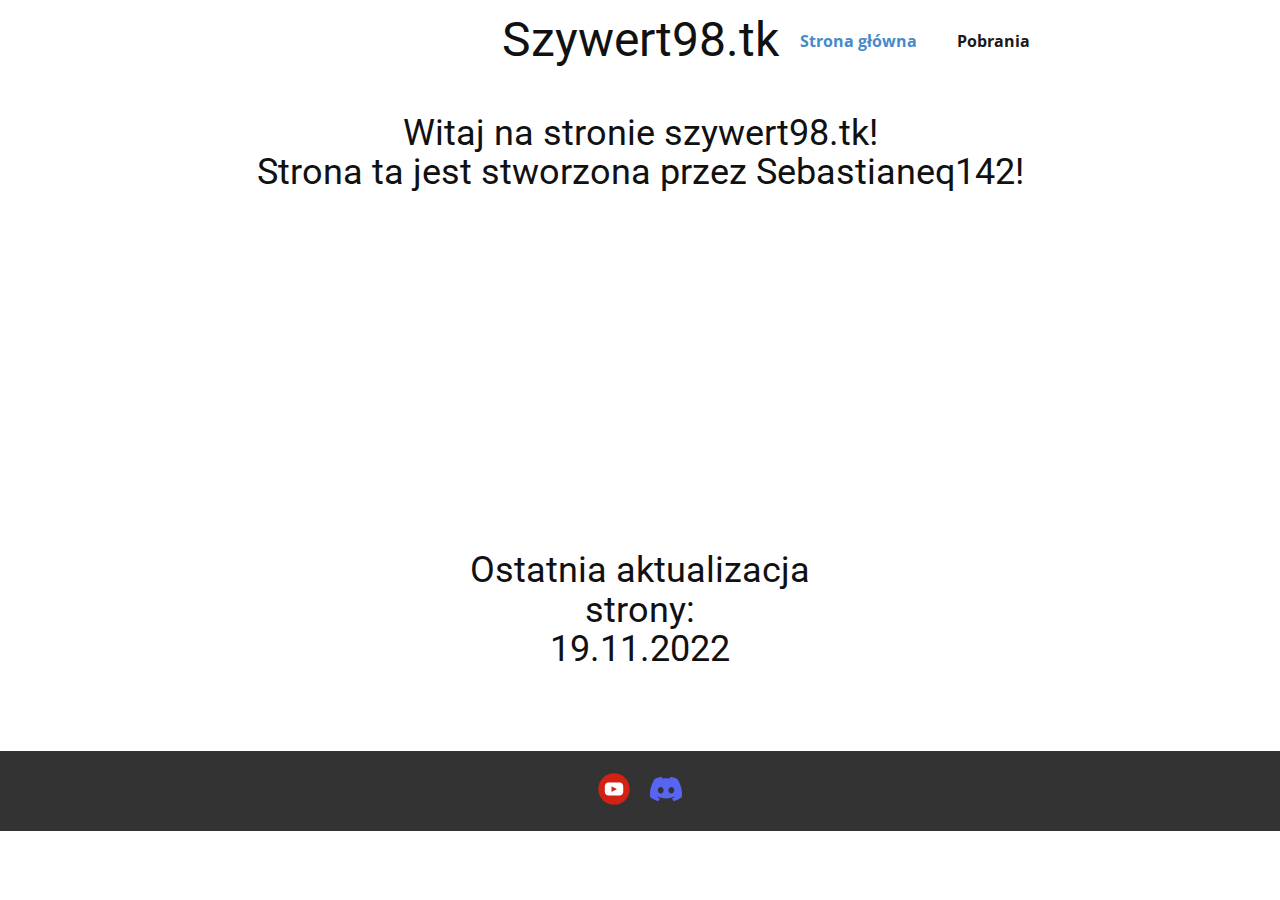
<file: index.html>
<!DOCTYPE html>
<html style="font-size: 16px;" lang="en"><head>
    <meta name="viewport" content="width=device-width, initial-scale=1.0">
    <meta charset="utf-8">
    <meta name="keywords" content="Szywert98.tk">
    <meta name="description" content="">
    <title>Home</title>
    <link rel="stylesheet" href="nicepage.css" media="screen">
<link rel="stylesheet" href="Home.css" media="screen">
    <script class="u-script" type="text/javascript" src="jquery.js" defer=""></script>
    <script class="u-script" type="text/javascript" src="nicepage.js" defer=""></script>
    <meta name="generator" content="Nicepage 4.21.12, nicepage.com">
    <link id="u-theme-google-font" rel="stylesheet" href="https://fonts.googleapis.com/css?family=Roboto:100,100i,300,300i,400,400i,500,500i,700,700i,900,900i|Open+Sans:300,300i,400,400i,500,500i,600,600i,700,700i,800,800i">
    
    
    <script type="application/ld+json">{
		"@context": "http://schema.org",
		"@type": "Organization",
		"name": "",
		"sameAs": [
				"https://www.youtube.com/channel/UCHzYVZ_M2jTCKPaHWZ_G-MQ?view_as=subscriber",
				"https://discord.gg/5DFZTkN4rP"
		]
}</script>
    <meta name="theme-color" content="#478ac9">
    <meta property="og:title" content="Home">
    <meta property="og:type" content="website">
  </head>
  <body data-home-page="Home.html" data-home-page-title="Home" class="u-body u-xl-mode" data-lang="en"><header class="u-clearfix u-header u-white u-header" id="sec-658c"><div class="u-clearfix u-sheet u-sheet-1">
        <h1 class="u-text u-text-default u-text-1">Szywert98.tk<br>
        </h1>
        <nav class="u-menu u-menu-one-level u-offcanvas u-menu-1">
          <div class="menu-collapse" style="font-size: 1rem; letter-spacing: 0px; font-weight: 700;">
            <a class="u-button-style u-custom-border u-custom-border-color u-custom-borders u-custom-left-right-menu-spacing u-custom-padding-bottom u-custom-text-color u-custom-top-bottom-menu-spacing u-nav-link u-text-active-palette-1-base u-text-hover-palette-2-base" href="#">
              <svg class="u-svg-link" viewBox="0 0 24 24"><use xmlns:xlink="http://www.w3.org/1999/xlink" xlink:href="#menu-hamburger"></use></svg>
              <svg class="u-svg-content" version="1.1" id="menu-hamburger" viewBox="0 0 16 16" x="0px" y="0px" xmlns:xlink="http://www.w3.org/1999/xlink" xmlns="http://www.w3.org/2000/svg"><g><rect y="1" width="16" height="2"></rect><rect y="7" width="16" height="2"></rect><rect y="13" width="16" height="2"></rect>
</g></svg>
            </a>
          </div>
          <div class="u-custom-menu u-nav-container">
            <ul class="u-nav u-spacing-20 u-unstyled u-nav-1"><li class="u-nav-item"><a class="u-button-style u-nav-link u-text-active-palette-1-base u-text-grey-90 u-text-hover-palette-2-base" href="Home.html" style="padding: 10px;">Strona główna</a>
</li><li class="u-nav-item"><a class="u-button-style u-nav-link u-text-active-palette-1-base u-text-grey-90 u-text-hover-palette-2-base" href="Pobrania.html" style="padding: 10px;">Pobrania</a>
</li></ul>
          </div>
          <div class="u-custom-menu u-nav-container-collapse">
            <div class="u-black u-container-style u-inner-container-layout u-opacity u-opacity-95 u-sidenav">
              <div class="u-inner-container-layout u-sidenav-overflow">
                <div class="u-menu-close"></div>
                <ul class="u-align-center u-nav u-popupmenu-items u-unstyled u-nav-2"><li class="u-nav-item"><a class="u-button-style u-nav-link" href="Home.html">Strona główna</a>
</li><li class="u-nav-item"><a class="u-button-style u-nav-link" href="Pobrania.html">Pobrania</a>
</li></ul>
              </div>
            </div>
            <div class="u-black u-menu-overlay u-opacity u-opacity-70"></div>
          </div>
        </nav>
      </div></header>
    <section class="u-clearfix u-section-1" id="sec-f9fc">
      <div class="u-clearfix u-sheet u-sheet-1">
        <h2 class="u-align-center u-text u-text-default u-text-1">Witaj na stronie szywert98.tk!<br>Strona ta jest stworzona przez Sebastianeq142!<br>
        </h2>
        <h2 class="u-align-center u-text u-text-2">Ostatnia aktualizacja strony:<br>19.11.2022
        </h2>
      </div>
    </section>
    
    
    <footer class="u-clearfix u-footer u-grey-80" id="sec-6f71"><div class="u-clearfix u-sheet u-sheet-1">
        <div class="u-align-left u-social-icons u-spacing-20 u-social-icons-1">
          <a class="u-social-url" target="_blank" data-type="YouTube" title="YouTube" href="https://www.youtube.com/channel/UCHzYVZ_M2jTCKPaHWZ_G-MQ?view_as=subscriber"><span class="u-icon u-social-icon u-social-youtube u-icon-1"><svg class="u-svg-link" preserveAspectRatio="xMidYMin slice" viewBox="0 0 112 112" style=""><use xmlns:xlink="http://www.w3.org/1999/xlink" xlink:href="#svg-84ec"></use></svg><svg class="u-svg-content" viewBox="0 0 112 112" x="0" y="0" id="svg-84ec"><circle fill="currentColor" cx="56.1" cy="56.1" r="55"></circle><path fill="#FFFFFF" d="M74.9,33.3H37.3c-7.4,0-13.4,6-13.4,13.4v18.8c0,7.4,6,13.4,13.4,13.4h37.6c7.4,0,13.4-6,13.4-13.4V46.7 C88.3,39.3,82.3,33.3,74.9,33.3L74.9,33.3z M65.9,57l-17.6,8.4c-0.5,0.2-1-0.1-1-0.6V47.5c0-0.5,0.6-0.9,1-0.6l17.6,8.9 C66.4,56,66.4,56.8,65.9,57L65.9,57z"></path></svg></span>
          </a>
          <a class="u-social-url" target="_blank" data-type="Custom" title="Discord" href="https://discord.gg/5DFZTkN4rP"><span class="u-file-icon u-icon u-social-custom u-social-icon u-icon-2"><img src="images/5968756.png" alt=""></span>
          </a>
        </div>
  
</body></html>
</file>
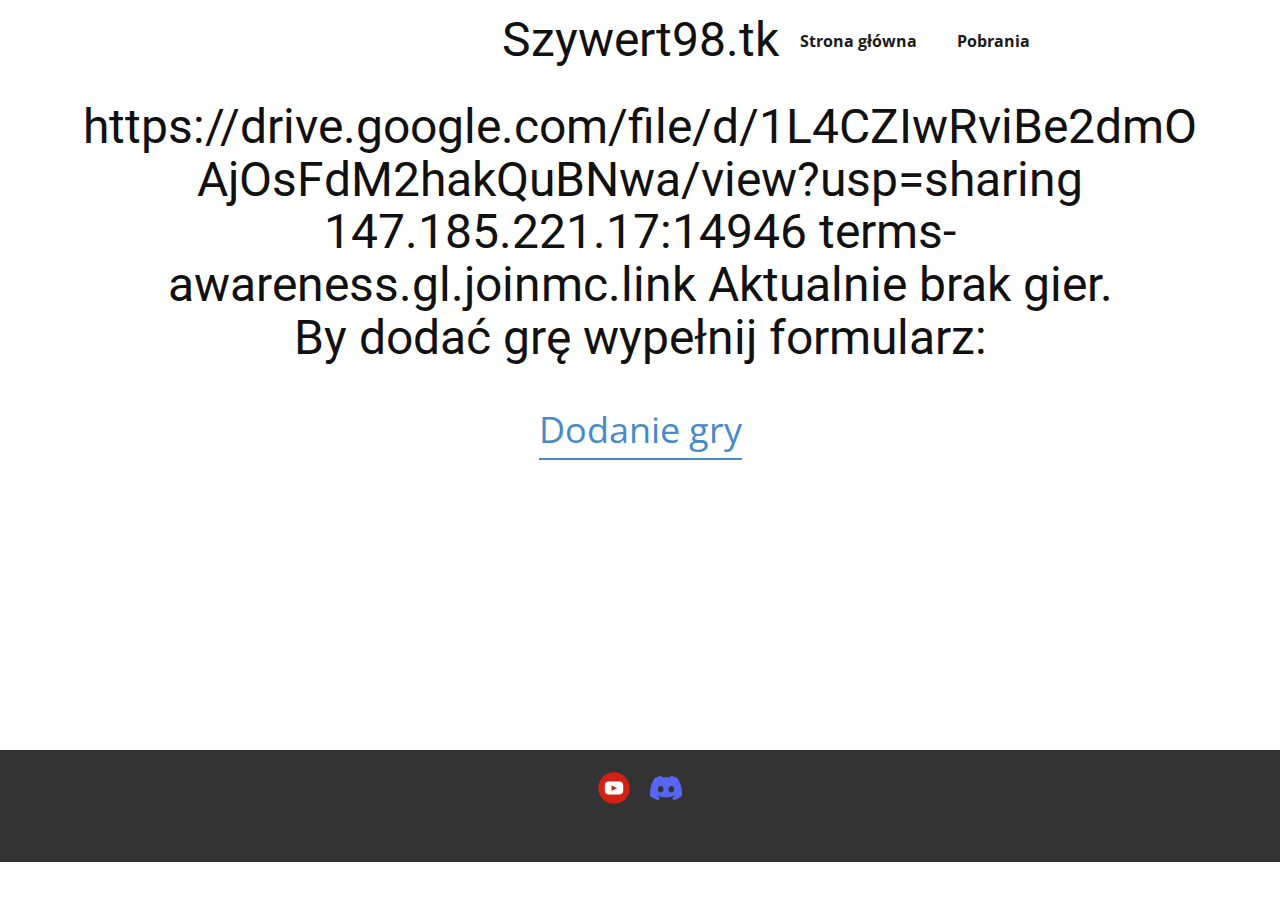
<file: Gry.html>
<!DOCTYPE html>
<html style="font-size: 16px;" lang="en"><head>
    <meta name="viewport" content="width=device-width, initial-scale=1.0">
    <meta charset="utf-8">
    <meta name="keywords" content="Szywert98.tk, Aktualnie brak gier.By dodać grę wypełnij formularz:">
    <meta name="description" content="">
    <title>Gry</title>
    <link rel="stylesheet" href="nicepage.css" media="screen">
<link rel="stylesheet" href="Gry.css" media="screen">
    <script class="u-script" type="text/javascript" src="jquery.js" defer=""></script>
    <script class="u-script" type="text/javascript" src="nicepage.js" defer=""></script>
    <meta name="generator" content="Nicepage 4.21.12, nicepage.com">
    <link id="u-theme-google-font" rel="stylesheet" href="https://fonts.googleapis.com/css?family=Roboto:100,100i,300,300i,400,400i,500,500i,700,700i,900,900i|Open+Sans:300,300i,400,400i,500,500i,600,600i,700,700i,800,800i">
    
    
    <script type="application/ld+json">{
		"@context": "http://schema.org",
		"@type": "Organization",
		"name": "",
		"sameAs": [
				"https://www.youtube.com/channel/UCHzYVZ_M2jTCKPaHWZ_G-MQ?view_as=subscriber",
				"https://discord.gg/5DFZTkN4rP"
		]
}</script>
    <meta name="theme-color" content="#478ac9">
    <meta property="og:title" content="Gry">
    <meta property="og:type" content="website">
  </head>
  <body class="u-body u-xl-mode" data-lang="en"><header class="u-clearfix u-header u-white u-header" id="sec-658c"><div class="u-clearfix u-sheet u-sheet-1">
        <h1 class="u-text u-text-default u-text-1">Szywert98.tk<br>
        </h1>
        <nav class="u-menu u-menu-one-level u-offcanvas u-menu-1">
          <div class="menu-collapse" style="font-size: 1rem; letter-spacing: 0px; font-weight: 700;">
            <a class="u-button-style u-custom-border u-custom-border-color u-custom-borders u-custom-left-right-menu-spacing u-custom-padding-bottom u-custom-text-color u-custom-top-bottom-menu-spacing u-nav-link u-text-active-palette-1-base u-text-hover-palette-2-base" href="#">
              <svg class="u-svg-link" viewBox="0 0 24 24"><use xmlns:xlink="http://www.w3.org/1999/xlink" xlink:href="#menu-hamburger"></use></svg>
              <svg class="u-svg-content" version="1.1" id="menu-hamburger" viewBox="0 0 16 16" x="0px" y="0px" xmlns:xlink="http://www.w3.org/1999/xlink" xmlns="http://www.w3.org/2000/svg"><g><rect y="1" width="16" height="2"></rect><rect y="7" width="16" height="2"></rect><rect y="13" width="16" height="2"></rect>
</g></svg>
            </a>
          </div>
          <div class="u-custom-menu u-nav-container">
            <ul class="u-nav u-spacing-20 u-unstyled u-nav-1"><li class="u-nav-item"><a class="u-button-style u-nav-link u-text-active-palette-1-base u-text-grey-90 u-text-hover-palette-2-base" href="Home.html" style="padding: 10px;">Strona główna</a>
</li><li class="u-nav-item"><a class="u-button-style u-nav-link u-text-active-palette-1-base u-text-grey-90 u-text-hover-palette-2-base" href="Pobrania.html" style="padding: 10px;">Pobrania</a>
</li></ul>
          </div>
          <div class="u-custom-menu u-nav-container-collapse">
            <div class="u-black u-container-style u-inner-container-layout u-opacity u-opacity-95 u-sidenav">
              <div class="u-inner-container-layout u-sidenav-overflow">
                <div class="u-menu-close"></div>
                <ul class="u-align-center u-nav u-popupmenu-items u-unstyled u-nav-2"><li class="u-nav-item"><a class="u-button-style u-nav-link" href="Home.html">Strona główna</a>
</li><li class="u-nav-item"><a class="u-button-style u-nav-link" href="Pobrania.html">Pobrania</a>
</li></ul>
              </div>
            </div>
            <div class="u-black u-menu-overlay u-opacity u-opacity-70"></div>
          </div>
        </nav>
      </div></header>
    <section class="u-clearfix u-section-1" id="sec-1189">
      <div class="u-clearfix u-sheet u-sheet-1">
        <div class="fr-view u-clearfix u-rich-text u-text u-text-1"></div>
        <h1 class="u-align-center u-text u-text-2">https://drive.google.com/file/d/1L4CZIwRviBe2dmOAjOsFdM2hakQuBNwa/view?usp=sharing  147.185.221.17:14946  terms-awareness.gl.joinmc.link Aktualnie brak gier.<br>By dodać grę wypełnij formularz:<br>
        </h1>
        <a href="https://docs.google.com/forms/d/e/1FAIpQLSelUWe4mf8Eigm-sb0mLQG74u52WSU0anc2jKEfAMQ6QRnUIA/viewform?usp=sf_link" class="u-active-none u-border-2 u-border-no-left u-border-no-right u-border-no-top u-border-palette-1-base u-bottom-left-radius-0 u-bottom-right-radius-0 u-btn u-btn-rectangle u-button-style u-hover-none u-none u-radius-0 u-top-left-radius-0 u-top-right-radius-0 u-btn-1" target="_blank">Dodanie gry</a>
      </div>
    </section>
    
    
    <footer class="u-clearfix u-footer u-grey-80" id="sec-6f71"><div class="u-clearfix u-sheet u-sheet-1">
        <div class="u-align-left u-social-icons u-spacing-20 u-social-icons-1">
          <a class="u-social-url" target="_blank" data-type="YouTube" title="YouTube" href="https://www.youtube.com/channel/UCHzYVZ_M2jTCKPaHWZ_G-MQ?view_as=subscriber"><span class="u-icon u-social-icon u-social-youtube u-icon-1"><svg class="u-svg-link" preserveAspectRatio="xMidYMin slice" viewBox="0 0 112 112" style=""><use xmlns:xlink="http://www.w3.org/1999/xlink" xlink:href="#svg-84ec"></use></svg><svg class="u-svg-content" viewBox="0 0 112 112" x="0" y="0" id="svg-84ec"><circle fill="currentColor" cx="56.1" cy="56.1" r="55"></circle><path fill="#FFFFFF" d="M74.9,33.3H37.3c-7.4,0-13.4,6-13.4,13.4v18.8c0,7.4,6,13.4,13.4,13.4h37.6c7.4,0,13.4-6,13.4-13.4V46.7 C88.3,39.3,82.3,33.3,74.9,33.3L74.9,33.3z M65.9,57l-17.6,8.4c-0.5,0.2-1-0.1-1-0.6V47.5c0-0.5,0.6-0.9,1-0.6l17.6,8.9 C66.4,56,66.4,56.8,65.9,57L65.9,57z"></path></svg></span>
          </a>
          <a class="u-social-url" target="_blank" data-type="Custom" title="Discord" href="https://mega.nz/folder/58YRXaaT#q10WCrG4B5rcwAIkho12yA"><span class="u-file-icon u-icon u-social-custom u-social-icon u-icon-2"><img src="images/5968756.png" alt=""></span>
          </a>
        </div>
      </div></footer>
    <section class="u-backlink u-clearfix u-grey-80">
  
</body></html>
</file>
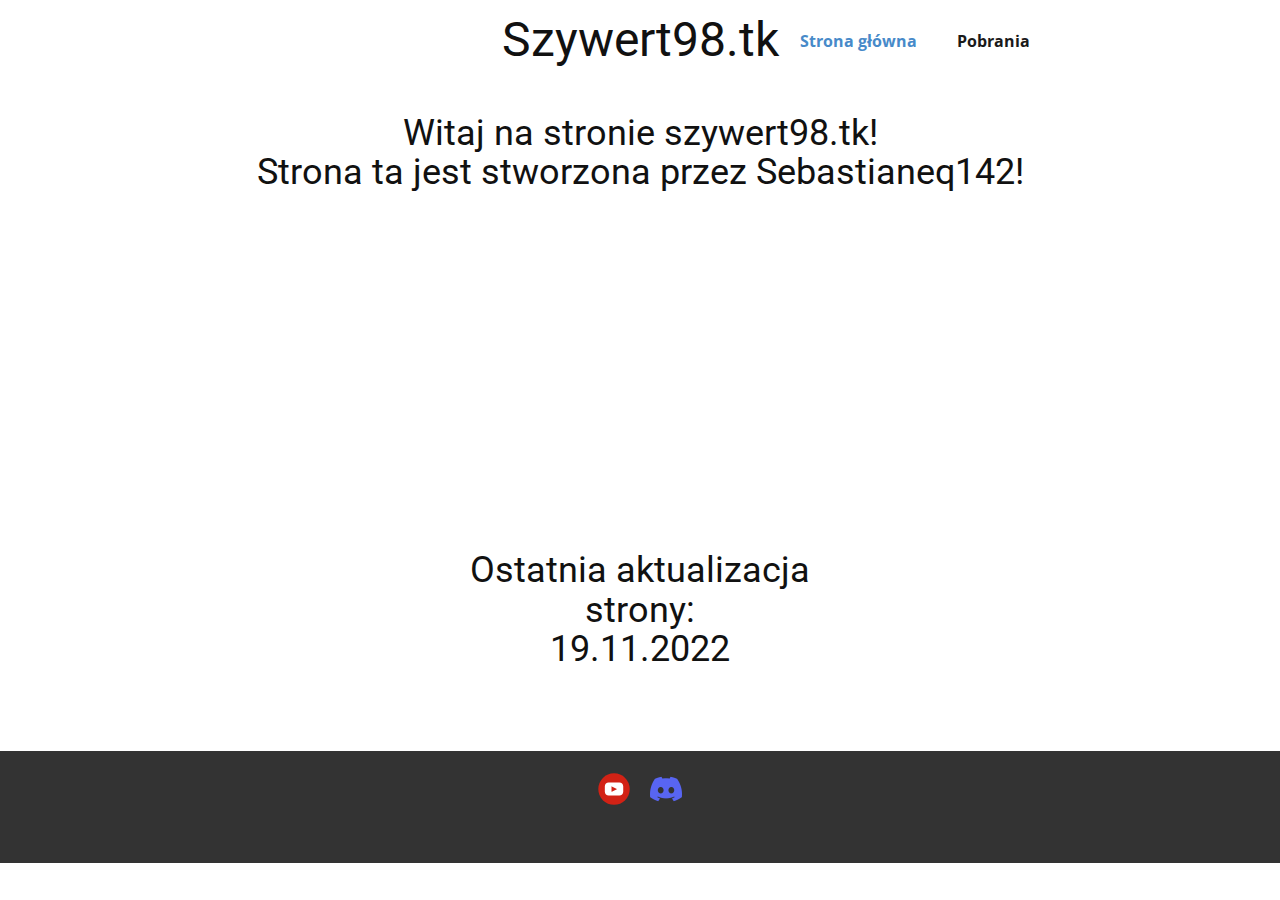
<file: Home.html>
<!DOCTYPE html>
<html style="font-size: 16px;" lang="en"><head>
    <meta name="viewport" content="width=device-width, initial-scale=1.0">
    <meta charset="utf-8">
    <meta name="keywords" content="Szywert98.tk">
    <meta name="description" content="">
    <title>Home</title>
    <link rel="stylesheet" href="nicepage.css" media="screen">
<link rel="stylesheet" href="Home.css" media="screen">
    <script class="u-script" type="text/javascript" src="jquery.js" defer=""></script>
    <script class="u-script" type="text/javascript" src="nicepage.js" defer=""></script>
    <meta name="generator" content="Nicepage 4.21.12, nicepage.com">
    <link id="u-theme-google-font" rel="stylesheet" href="https://fonts.googleapis.com/css?family=Roboto:100,100i,300,300i,400,400i,500,500i,700,700i,900,900i|Open+Sans:300,300i,400,400i,500,500i,600,600i,700,700i,800,800i">
    
    
    <script type="application/ld+json">{
		"@context": "http://schema.org",
		"@type": "Organization",
		"name": "",
		"sameAs": [
				"https://www.youtube.com/channel/UCHzYVZ_M2jTCKPaHWZ_G-MQ?view_as=subscriber",
				"https://discord.gg/5DFZTkN4rP"
		]
}</script>
    <meta name="theme-color" content="#478ac9">
    <meta property="og:title" content="Home">
    <meta property="og:type" content="website">
  </head>
  <body class="u-body u-xl-mode" data-lang="en"><header class="u-clearfix u-header u-white u-header" id="sec-658c"><div class="u-clearfix u-sheet u-sheet-1">
        <h1 class="u-text u-text-default u-text-1">Szywert98.tk<br>
        </h1>
        <nav class="u-menu u-menu-one-level u-offcanvas u-menu-1">
          <div class="menu-collapse" style="font-size: 1rem; letter-spacing: 0px; font-weight: 700;">
            <a class="u-button-style u-custom-border u-custom-border-color u-custom-borders u-custom-left-right-menu-spacing u-custom-padding-bottom u-custom-text-color u-custom-top-bottom-menu-spacing u-nav-link u-text-active-palette-1-base u-text-hover-palette-2-base" href="#">
              <svg class="u-svg-link" viewBox="0 0 24 24"><use xmlns:xlink="http://www.w3.org/1999/xlink" xlink:href="#menu-hamburger"></use></svg>
              <svg class="u-svg-content" version="1.1" id="menu-hamburger" viewBox="0 0 16 16" x="0px" y="0px" xmlns:xlink="http://www.w3.org/1999/xlink" xmlns="http://www.w3.org/2000/svg"><g><rect y="1" width="16" height="2"></rect><rect y="7" width="16" height="2"></rect><rect y="13" width="16" height="2"></rect>
</g></svg>
            </a>
          </div>
          <div class="u-custom-menu u-nav-container">
            <ul class="u-nav u-spacing-20 u-unstyled u-nav-1"><li class="u-nav-item"><a class="u-button-style u-nav-link u-text-active-palette-1-base u-text-grey-90 u-text-hover-palette-2-base" href="Home.html" style="padding: 10px;">Strona główna</a>
</li><li class="u-nav-item"><a class="u-button-style u-nav-link u-text-active-palette-1-base u-text-grey-90 u-text-hover-palette-2-base" href="Pobrania.html" style="padding: 10px;">Pobrania</a>
</li></ul>
          </div>
          <div class="u-custom-menu u-nav-container-collapse">
            <div class="u-black u-container-style u-inner-container-layout u-opacity u-opacity-95 u-sidenav">
              <div class="u-inner-container-layout u-sidenav-overflow">
                <div class="u-menu-close"></div>
                <ul class="u-align-center u-nav u-popupmenu-items u-unstyled u-nav-2"><li class="u-nav-item"><a class="u-button-style u-nav-link" href="Home.html">Strona główna</a>
</li><li class="u-nav-item"><a class="u-button-style u-nav-link" href="Pobrania.html">Pobrania</a>
</li></ul>
              </div>
            </div>
            <div class="u-black u-menu-overlay u-opacity u-opacity-70"></div>
          </div>
        </nav>
      </div></header>
    <section class="u-clearfix u-section-1" id="sec-f9fc">
      <div class="u-clearfix u-sheet u-sheet-1">
        <h2 class="u-align-center u-text u-text-default u-text-1">Witaj na stronie szywert98.tk!<br>Strona ta jest stworzona przez Sebastianeq142!<br>
        </h2>
        <h2 class="u-align-center u-text u-text-2">Ostatnia aktualizacja strony:<br>19.11.2022
        </h2>
      </div>
    </section>
    
    
    <footer class="u-clearfix u-footer u-grey-80" id="sec-6f71"><div class="u-clearfix u-sheet u-sheet-1">
        <div class="u-align-left u-social-icons u-spacing-20 u-social-icons-1">
          <a class="u-social-url" target="_blank" data-type="YouTube" title="YouTube" href="https://www.youtube.com/channel/UCHzYVZ_M2jTCKPaHWZ_G-MQ?view_as=subscriber"><span class="u-icon u-social-icon u-social-youtube u-icon-1"><svg class="u-svg-link" preserveAspectRatio="xMidYMin slice" viewBox="0 0 112 112" style=""><use xmlns:xlink="http://www.w3.org/1999/xlink" xlink:href="#svg-84ec"></use></svg><svg class="u-svg-content" viewBox="0 0 112 112" x="0" y="0" id="svg-84ec"><circle fill="currentColor" cx="56.1" cy="56.1" r="55"></circle><path fill="#FFFFFF" d="M74.9,33.3H37.3c-7.4,0-13.4,6-13.4,13.4v18.8c0,7.4,6,13.4,13.4,13.4h37.6c7.4,0,13.4-6,13.4-13.4V46.7 C88.3,39.3,82.3,33.3,74.9,33.3L74.9,33.3z M65.9,57l-17.6,8.4c-0.5,0.2-1-0.1-1-0.6V47.5c0-0.5,0.6-0.9,1-0.6l17.6,8.9 C66.4,56,66.4,56.8,65.9,57L65.9,57z"></path></svg></span>
          </a>
          <a class="u-social-url" target="_blank" data-type="Custom" title="Discord" href="https://discord.gg/5DFZTkN4rP"><span class="u-file-icon u-icon u-social-custom u-social-icon u-icon-2"><img src="images/5968756.png" alt=""></span>
          </a>
        </div>
      </div></footer>
    <section class="u-backlink u-clearfix u-grey-80">
  
</body></html>
</file>
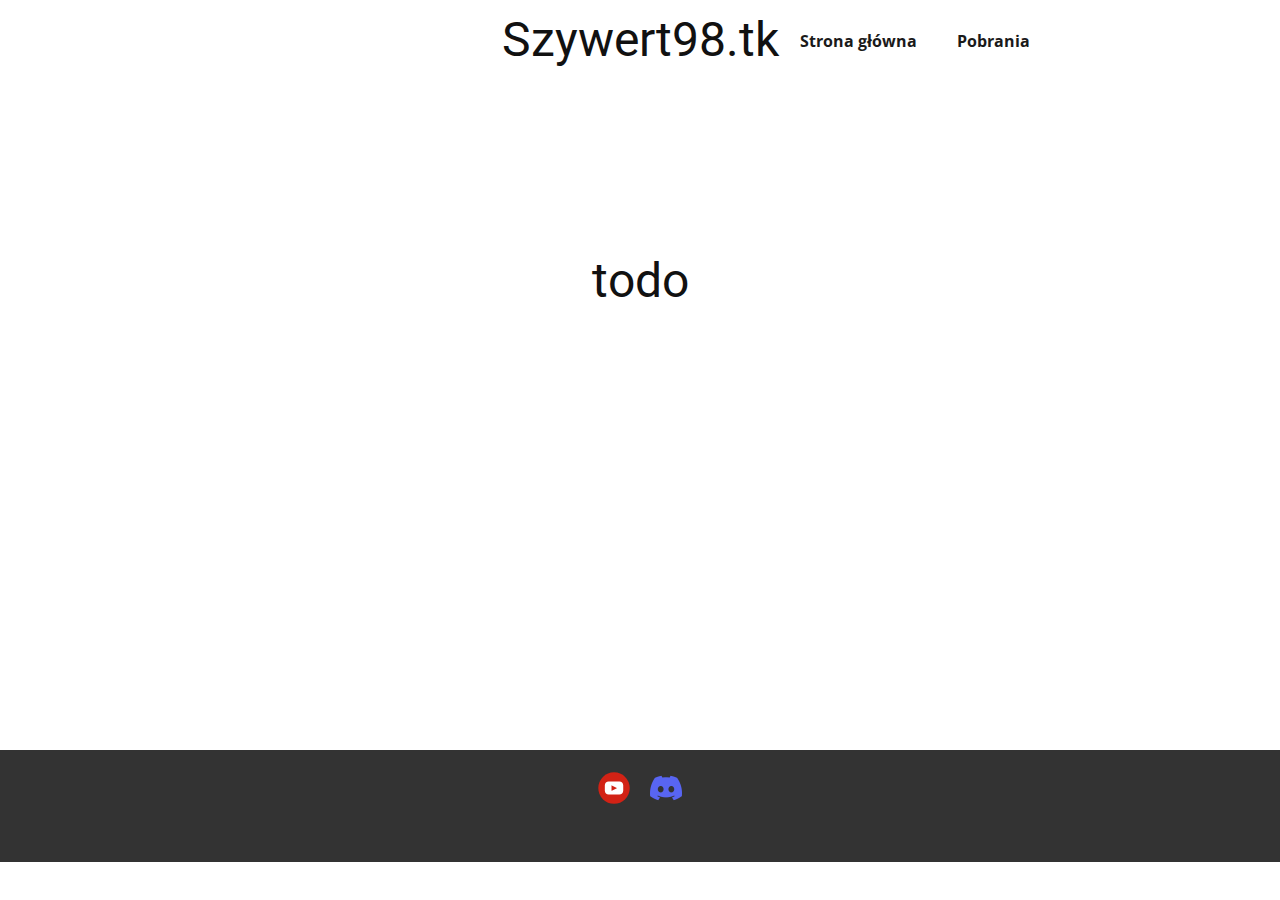
<file: inne.html>
<!DOCTYPE html>
<html style="font-size: 16px;" lang="en"><head>
    <meta name="viewport" content="width=device-width, initial-scale=1.0">
    <meta charset="utf-8">
    <meta name="keywords" content="Szywert98.tk, todo">
    <meta name="description" content="">
    <title>inne</title>
    <link rel="stylesheet" href="nicepage.css" media="screen">
<link rel="stylesheet" href="inne.css" media="screen">
    <script class="u-script" type="text/javascript" src="jquery.js" defer=""></script>
    <script class="u-script" type="text/javascript" src="nicepage.js" defer=""></script>
    <meta name="generator" content="Nicepage 4.21.12, nicepage.com">
    <link id="u-theme-google-font" rel="stylesheet" href="https://fonts.googleapis.com/css?family=Roboto:100,100i,300,300i,400,400i,500,500i,700,700i,900,900i|Open+Sans:300,300i,400,400i,500,500i,600,600i,700,700i,800,800i">
    
    
    <script type="application/ld+json">{
		"@context": "http://schema.org",
		"@type": "Organization",
		"name": "",
		"sameAs": [
				"https://www.youtube.com/channel/UCHzYVZ_M2jTCKPaHWZ_G-MQ?view_as=subscriber",
				"https://discord.gg/5DFZTkN4rP"
		]
}</script>
    <meta name="theme-color" content="#478ac9">
    <meta property="og:title" content="inne">
    <meta property="og:type" content="website">
  </head>
  <body class="u-body u-xl-mode" data-lang="en"><header class="u-clearfix u-header u-white u-header" id="sec-658c"><div class="u-clearfix u-sheet u-sheet-1">
        <h1 class="u-text u-text-default u-text-1">Szywert98.tk<br>
        </h1>
        <nav class="u-menu u-menu-one-level u-offcanvas u-menu-1">
          <div class="menu-collapse" style="font-size: 1rem; letter-spacing: 0px; font-weight: 700;">
            <a class="u-button-style u-custom-border u-custom-border-color u-custom-borders u-custom-left-right-menu-spacing u-custom-padding-bottom u-custom-text-color u-custom-top-bottom-menu-spacing u-nav-link u-text-active-palette-1-base u-text-hover-palette-2-base" href="#">
              <svg class="u-svg-link" viewBox="0 0 24 24"><use xmlns:xlink="http://www.w3.org/1999/xlink" xlink:href="#menu-hamburger"></use></svg>
              <svg class="u-svg-content" version="1.1" id="menu-hamburger" viewBox="0 0 16 16" x="0px" y="0px" xmlns:xlink="http://www.w3.org/1999/xlink" xmlns="http://www.w3.org/2000/svg"><g><rect y="1" width="16" height="2"></rect><rect y="7" width="16" height="2"></rect><rect y="13" width="16" height="2"></rect>
</g></svg>
            </a>
          </div>
          <div class="u-custom-menu u-nav-container">
            <ul class="u-nav u-spacing-20 u-unstyled u-nav-1"><li class="u-nav-item"><a class="u-button-style u-nav-link u-text-active-palette-1-base u-text-grey-90 u-text-hover-palette-2-base" href="Home.html" style="padding: 10px;">Strona główna</a>
</li><li class="u-nav-item"><a class="u-button-style u-nav-link u-text-active-palette-1-base u-text-grey-90 u-text-hover-palette-2-base" href="Pobrania.html" style="padding: 10px;">Pobrania</a>
</li></ul>
          </div>
          <div class="u-custom-menu u-nav-container-collapse">
            <div class="u-black u-container-style u-inner-container-layout u-opacity u-opacity-95 u-sidenav">
              <div class="u-inner-container-layout u-sidenav-overflow">
                <div class="u-menu-close"></div>
                <ul class="u-align-center u-nav u-popupmenu-items u-unstyled u-nav-2"><li class="u-nav-item"><a class="u-button-style u-nav-link" href="Home.html">Strona główna</a>
</li><li class="u-nav-item"><a class="u-button-style u-nav-link" href="Pobrania.html">Pobrania</a>
</li></ul>
              </div>
            </div>
            <div class="u-black u-menu-overlay u-opacity u-opacity-70"></div>
          </div>
        </nav>
      </div></header>
    <section class="u-clearfix u-section-1" id="sec-a2a3">
      <div class="u-clearfix u-sheet u-sheet-1">
        <h1 class="u-text u-text-default u-text-1">todo</h1>
      </div>
    </section>
    
    
    <footer class="u-clearfix u-footer u-grey-80" id="sec-6f71"><div class="u-clearfix u-sheet u-sheet-1">
        <div class="u-align-left u-social-icons u-spacing-20 u-social-icons-1">
          <a class="u-social-url" target="_blank" data-type="YouTube" title="YouTube" href="https://www.youtube.com/channel/UCHzYVZ_M2jTCKPaHWZ_G-MQ?view_as=subscriber"><span class="u-icon u-social-icon u-social-youtube u-icon-1"><svg class="u-svg-link" preserveAspectRatio="xMidYMin slice" viewBox="0 0 112 112" style=""><use xmlns:xlink="http://www.w3.org/1999/xlink" xlink:href="#svg-84ec"></use></svg><svg class="u-svg-content" viewBox="0 0 112 112" x="0" y="0" id="svg-84ec"><circle fill="currentColor" cx="56.1" cy="56.1" r="55"></circle><path fill="#FFFFFF" d="M74.9,33.3H37.3c-7.4,0-13.4,6-13.4,13.4v18.8c0,7.4,6,13.4,13.4,13.4h37.6c7.4,0,13.4-6,13.4-13.4V46.7 C88.3,39.3,82.3,33.3,74.9,33.3L74.9,33.3z M65.9,57l-17.6,8.4c-0.5,0.2-1-0.1-1-0.6V47.5c0-0.5,0.6-0.9,1-0.6l17.6,8.9 C66.4,56,66.4,56.8,65.9,57L65.9,57z"></path></svg></span>
          </a>
          <a class="u-social-url" target="_blank" data-type="Custom" title="Discord" href="https://discord.gg/5DFZTkN4rP"><span class="u-file-icon u-icon u-social-custom u-social-icon u-icon-2"><img src="images/5968756.png" alt=""></span>
          </a>
        </div>
      </div></footer>
    <section class="u-backlink u-clearfix u-grey-80">
</body></html>
</file>
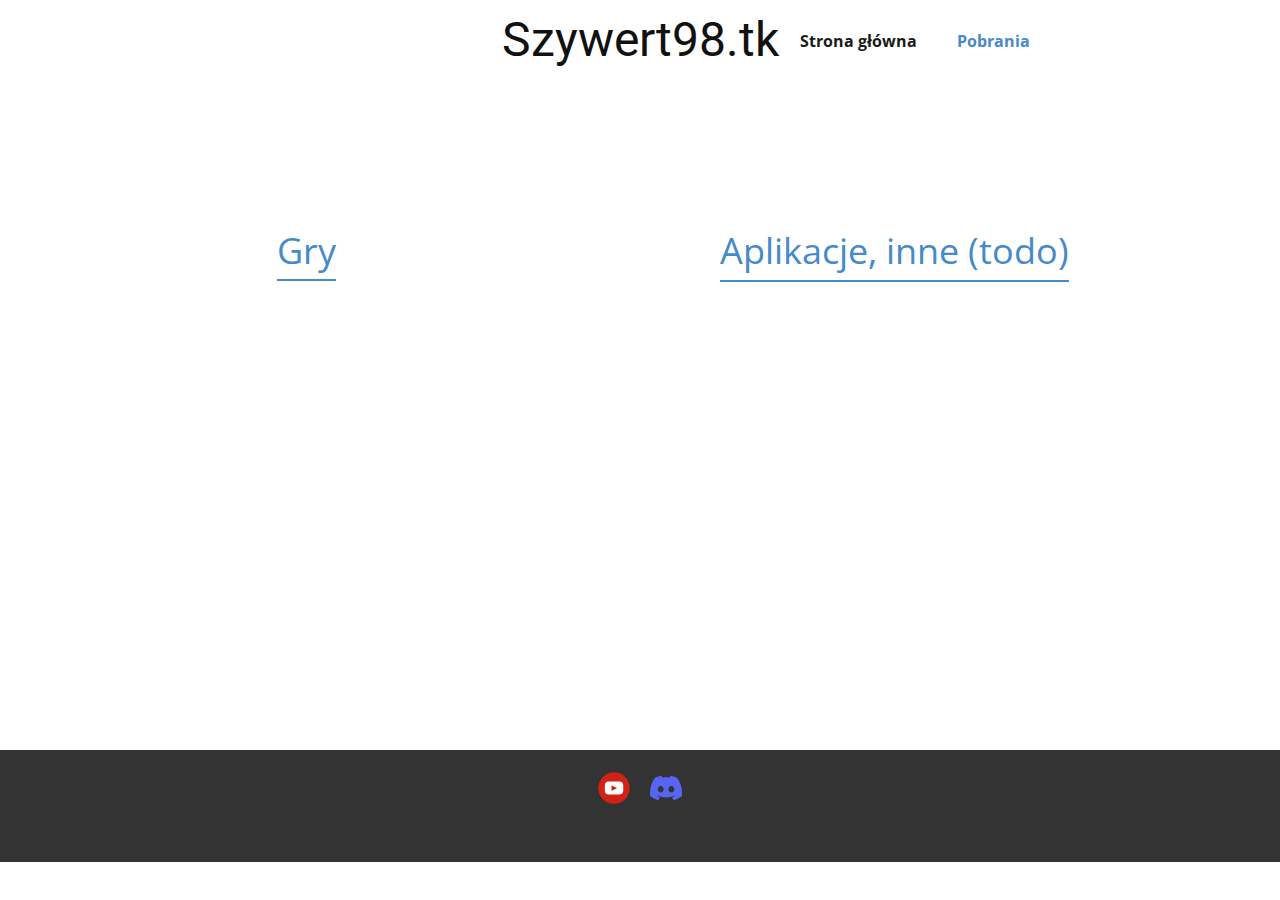
<file: Pobrania.html>
<!DOCTYPE html>
<html style="font-size: 16px;" lang="en"><head>
    <meta name="viewport" content="width=device-width, initial-scale=1.0">
    <meta charset="utf-8">
    <meta name="keywords" content="Szywert98.tk">
    <meta name="description" content="">
    <title>Pobrania</title>
    <link rel="stylesheet" href="nicepage.css" media="screen">
<link rel="stylesheet" href="Pobrania.css" media="screen">
    <script class="u-script" type="text/javascript" src="jquery.js" defer=""></script>
    <script class="u-script" type="text/javascript" src="nicepage.js" defer=""></script>
    <meta name="generator" content="Nicepage 4.21.12, nicepage.com">
    <link id="u-theme-google-font" rel="stylesheet" href="https://fonts.googleapis.com/css?family=Roboto:100,100i,300,300i,400,400i,500,500i,700,700i,900,900i|Open+Sans:300,300i,400,400i,500,500i,600,600i,700,700i,800,800i">
    
    
    <script type="application/ld+json">{
		"@context": "http://schema.org",
		"@type": "Organization",
		"name": "",
		"sameAs": [
				"https://www.youtube.com/channel/UCHzYVZ_M2jTCKPaHWZ_G-MQ?view_as=subscriber",
				"https://discord.gg/5DFZTkN4rP"
		]
}</script>
    <meta name="theme-color" content="#478ac9">
    <meta property="og:title" content="Pobrania">
    <meta property="og:type" content="website">
  </head>
  <body class="u-body u-xl-mode" data-lang="en"><header class="u-clearfix u-header u-white u-header" id="sec-658c"><div class="u-clearfix u-sheet u-sheet-1">
        <h1 class="u-text u-text-default u-text-1">Szywert98.tk<br>
        </h1>
        <nav class="u-menu u-menu-one-level u-offcanvas u-menu-1">
          <div class="menu-collapse" style="font-size: 1rem; letter-spacing: 0px; font-weight: 700;">
            <a class="u-button-style u-custom-border u-custom-border-color u-custom-borders u-custom-left-right-menu-spacing u-custom-padding-bottom u-custom-text-color u-custom-top-bottom-menu-spacing u-nav-link u-text-active-palette-1-base u-text-hover-palette-2-base" href="#">
              <svg class="u-svg-link" viewBox="0 0 24 24"><use xmlns:xlink="http://www.w3.org/1999/xlink" xlink:href="#menu-hamburger"></use></svg>
              <svg class="u-svg-content" version="1.1" id="menu-hamburger" viewBox="0 0 16 16" x="0px" y="0px" xmlns:xlink="http://www.w3.org/1999/xlink" xmlns="http://www.w3.org/2000/svg"><g><rect y="1" width="16" height="2"></rect><rect y="7" width="16" height="2"></rect><rect y="13" width="16" height="2"></rect>
</g></svg>
            </a>
          </div>
          <div class="u-custom-menu u-nav-container">
            <ul class="u-nav u-spacing-20 u-unstyled u-nav-1"><li class="u-nav-item"><a class="u-button-style u-nav-link u-text-active-palette-1-base u-text-grey-90 u-text-hover-palette-2-base" href="Home.html" style="padding: 10px;">Strona główna</a>
</li><li class="u-nav-item"><a class="u-button-style u-nav-link u-text-active-palette-1-base u-text-grey-90 u-text-hover-palette-2-base" href="Pobrania.html" style="padding: 10px;">Pobrania</a>
</li></ul>
          </div>
          <div class="u-custom-menu u-nav-container-collapse">
            <div class="u-black u-container-style u-inner-container-layout u-opacity u-opacity-95 u-sidenav">
              <div class="u-inner-container-layout u-sidenav-overflow">
                <div class="u-menu-close"></div>
                <ul class="u-align-center u-nav u-popupmenu-items u-unstyled u-nav-2"><li class="u-nav-item"><a class="u-button-style u-nav-link" href="Home.html">Strona główna</a>
</li><li class="u-nav-item"><a class="u-button-style u-nav-link" href="Pobrania.html">Pobrania</a>
</li></ul>
              </div>
            </div>
            <div class="u-black u-menu-overlay u-opacity u-opacity-70"></div>
          </div>
        </nav>
      </div></header>
    <section class="u-clearfix u-section-1" id="sec-04a5">
      <div class="u-clearfix u-sheet u-sheet-1">
        <a href="Gry.html" class="u-active-none u-border-2 u-border-no-left u-border-no-right u-border-no-top u-border-palette-1-base u-bottom-left-radius-0 u-bottom-right-radius-0 u-btn u-btn-rectangle u-button-style u-hover-none u-none u-radius-0 u-top-left-radius-0 u-top-right-radius-0 u-btn-1">Gry</a>
        <a href="inne.html" class="u-active-none u-border-2 u-border-no-left u-border-no-right u-border-no-top u-border-palette-1-base u-bottom-left-radius-0 u-bottom-right-radius-0 u-btn u-btn-rectangle u-button-style u-hover-none u-none u-radius-0 u-top-left-radius-0 u-top-right-radius-0 u-btn-2">Aplikacje, inne (todo)<br>
        </a>
      </div>
    </section>
    
    
    <footer class="u-clearfix u-footer u-grey-80" id="sec-6f71"><div class="u-clearfix u-sheet u-sheet-1">
        <div class="u-align-left u-social-icons u-spacing-20 u-social-icons-1">
          <a class="u-social-url" target="_blank" data-type="YouTube" title="YouTube" href="https://www.youtube.com/channel/UCHzYVZ_M2jTCKPaHWZ_G-MQ?view_as=subscriber"><span class="u-icon u-social-icon u-social-youtube u-icon-1"><svg class="u-svg-link" preserveAspectRatio="xMidYMin slice" viewBox="0 0 112 112" style=""><use xmlns:xlink="http://www.w3.org/1999/xlink" xlink:href="#svg-84ec"></use></svg><svg class="u-svg-content" viewBox="0 0 112 112" x="0" y="0" id="svg-84ec"><circle fill="currentColor" cx="56.1" cy="56.1" r="55"></circle><path fill="#FFFFFF" d="M74.9,33.3H37.3c-7.4,0-13.4,6-13.4,13.4v18.8c0,7.4,6,13.4,13.4,13.4h37.6c7.4,0,13.4-6,13.4-13.4V46.7 C88.3,39.3,82.3,33.3,74.9,33.3L74.9,33.3z M65.9,57l-17.6,8.4c-0.5,0.2-1-0.1-1-0.6V47.5c0-0.5,0.6-0.9,1-0.6l17.6,8.9 C66.4,56,66.4,56.8,65.9,57L65.9,57z"></path></svg></span>
          </a>
          <a class="u-social-url" target="_blank" data-type="Custom" title="Discord" href="https://discord.gg/5DFZTkN4rP"><span class="u-file-icon u-icon u-social-custom u-social-icon u-icon-2"><img src="images/5968756.png" alt=""></span>
          </a>
        </div>
      </div></footer>
    <section class="u-backlink u-clearfix u-grey-80">
  
</body></html>
</file>
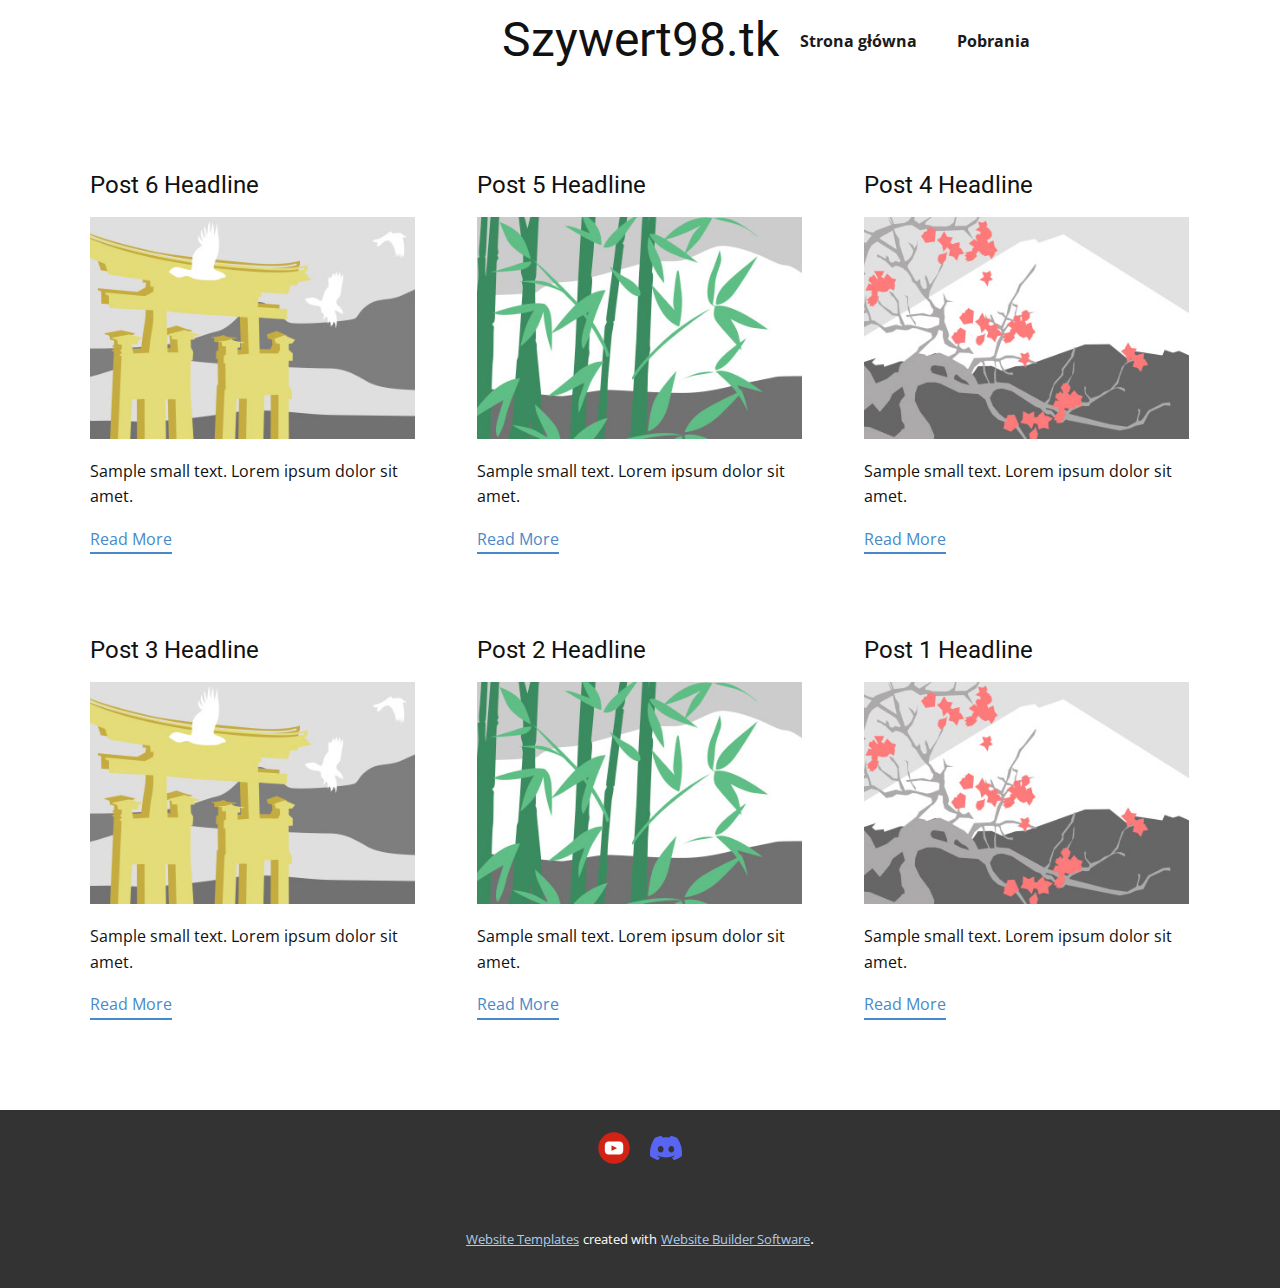
<file: blog/blog.html>
<!DOCTYPE html>
<html style="font-size: 16px;" lang="en"><head>
    <meta name="viewport" content="width=device-width, initial-scale=1.0">
    <meta charset="utf-8">
    <meta name="keywords" content="Szywert98.tk">
    <meta name="description" content="">
    <title>Blog Template</title>
    <link rel="stylesheet" href="../nicepage.css" media="screen">
<link rel="stylesheet" href="../Blog-Template.css" media="screen">
    <script class="u-script" type="text/javascript" src="../jquery.js" defer=""></script>
    <script class="u-script" type="text/javascript" src="../nicepage.js" defer=""></script>
    <meta name="generator" content="Nicepage 4.21.12, nicepage.com">
    <link id="u-theme-google-font" rel="stylesheet" href="https://fonts.googleapis.com/css?family=Roboto:100,100i,300,300i,400,400i,500,500i,700,700i,900,900i|Open+Sans:300,300i,400,400i,500,500i,600,600i,700,700i,800,800i">
    
    
    <script type="application/ld+json">{
		"@context": "http://schema.org",
		"@type": "Organization",
		"name": "",
		"sameAs": [
				"https://www.youtube.com/channel/UCHzYVZ_M2jTCKPaHWZ_G-MQ?view_as=subscriber",
				"https://discord.gg/5DFZTkN4rP"
		]
}</script>
    <meta name="theme-color" content="#478ac9">
  </head>
  <body class="u-body u-xl-mode" data-lang="en"><header class="u-clearfix u-header u-white u-header" id="sec-658c"><div class="u-clearfix u-sheet u-sheet-1">
        <h1 class="u-text u-text-default u-text-1">Szywert98.tk<br>
        </h1>
        <nav class="u-menu u-menu-one-level u-offcanvas u-menu-1">
          <div class="menu-collapse" style="font-size: 1rem; letter-spacing: 0px; font-weight: 700;">
            <a class="u-button-style u-custom-border u-custom-border-color u-custom-borders u-custom-left-right-menu-spacing u-custom-padding-bottom u-custom-text-color u-custom-top-bottom-menu-spacing u-nav-link u-text-active-palette-1-base u-text-hover-palette-2-base" href="#">
              <svg class="u-svg-link" viewBox="0 0 24 24"><use xmlns:xlink="http://www.w3.org/1999/xlink" xlink:href="#menu-hamburger"></use></svg>
              <svg class="u-svg-content" version="1.1" id="menu-hamburger" viewBox="0 0 16 16" x="0px" y="0px" xmlns:xlink="http://www.w3.org/1999/xlink" xmlns="http://www.w3.org/2000/svg"><g><rect y="1" width="16" height="2"></rect><rect y="7" width="16" height="2"></rect><rect y="13" width="16" height="2"></rect>
</g></svg>
            </a>
          </div>
          <div class="u-custom-menu u-nav-container">
            <ul class="u-nav u-spacing-20 u-unstyled u-nav-1"><li class="u-nav-item"><a class="u-button-style u-nav-link u-text-active-palette-1-base u-text-grey-90 u-text-hover-palette-2-base" href="../Home.html" style="padding: 10px;">Strona główna</a>
</li><li class="u-nav-item"><a class="u-button-style u-nav-link u-text-active-palette-1-base u-text-grey-90 u-text-hover-palette-2-base" href="../Pobrania.html" style="padding: 10px;">Pobrania</a>
</li></ul>
          </div>
          <div class="u-custom-menu u-nav-container-collapse">
            <div class="u-black u-container-style u-inner-container-layout u-opacity u-opacity-95 u-sidenav">
              <div class="u-inner-container-layout u-sidenav-overflow">
                <div class="u-menu-close"></div>
                <ul class="u-align-center u-nav u-popupmenu-items u-unstyled u-nav-2"><li class="u-nav-item"><a class="u-button-style u-nav-link" href="../Home.html">Strona główna</a>
</li><li class="u-nav-item"><a class="u-button-style u-nav-link" href="../Pobrania.html">Pobrania</a>
</li></ul>
              </div>
            </div>
            <div class="u-black u-menu-overlay u-opacity u-opacity-70"></div>
          </div>
        </nav>
      </div></header>
    <section class="u-clearfix u-section-1" id="sec-c67a">
      <div class="u-clearfix u-sheet u-valign-middle u-sheet-1"><!--blog--><!--blog_options_json--><!--{"type":"Recent","source":"","tags":"","count":""}--><!--/blog_options_json-->
        <div class="u-blog u-expanded-width u-repeater u-repeater-1"><!--blog_post-->
          <div class="u-blog-post u-container-style u-repeater-item u-white u-repeater-item-1">
            <div class="u-container-layout u-similar-container u-valign-top u-container-layout-1"><!--blog_post_header-->
              <h4 class="u-blog-control u-text u-text-1">
                <a class="u-post-header-link" href="../blog/post-5.html">Post 6 Headline</a>
              </h4><!--/blog_post_header--><!--blog_post_image-->
              <a class="u-post-header-link" href="../blog/post-5.html"><img alt="" class="u-blog-control u-expanded-width u-image u-image-default u-image-1" src="../images/8ad73f3c.jpeg"></a><!--/blog_post_image--><!--blog_post_content-->
              <div class="u-blog-control u-post-content u-text u-text-2 fr-view">Sample small text. Lorem ipsum dolor sit amet.</div><!--/blog_post_content--><!--blog_post_readmore-->
              <a href="../blog/post-5.html" class="u-blog-control u-border-2 u-border-palette-1-base u-btn u-btn-rectangle u-button-style u-none u-btn-1"><!--blog_post_readmore_content--><!--options_json--><!--{"content":"","defaultValue":"Read More"}--><!--/options_json-->Read More<!--/blog_post_readmore_content--></a><!--/blog_post_readmore-->
            </div>
          </div><div class="u-blog-post u-container-style u-repeater-item u-video-cover u-white">
            <div class="u-container-layout u-similar-container u-valign-top u-container-layout-2"><!--blog_post_header-->
              <h4 class="u-blog-control u-text u-text-3">
                <a class="u-post-header-link" href="../blog/post-4.html">Post 5 Headline</a>
              </h4><!--/blog_post_header--><!--blog_post_image-->
              <a class="u-post-header-link" href="../blog/post-4.html"><img alt="" class="u-blog-control u-expanded-width u-image u-image-default u-image-2" src="../images/68f64b9d.jpeg"></a><!--/blog_post_image--><!--blog_post_content-->
              <div class="u-blog-control u-post-content u-text u-text-4 fr-view">Sample small text. Lorem ipsum dolor sit amet.</div><!--/blog_post_content--><!--blog_post_readmore-->
              <a href="../blog/post-4.html" class="u-blog-control u-border-2 u-border-palette-1-base u-btn u-btn-rectangle u-button-style u-none u-btn-2"><!--blog_post_readmore_content--><!--options_json--><!--{"content":"","defaultValue":"Read More"}--><!--/options_json-->Read More<!--/blog_post_readmore_content--></a><!--/blog_post_readmore-->
            </div>
          </div><div class="u-blog-post u-container-style u-repeater-item u-video-cover u-white">
            <div class="u-container-layout u-similar-container u-valign-top u-container-layout-3"><!--blog_post_header-->
              <h4 class="u-blog-control u-text u-text-5">
                <a class="u-post-header-link" href="../blog/post-3.html">Post 4 Headline</a>
              </h4><!--/blog_post_header--><!--blog_post_image-->
              <a class="u-post-header-link" href="../blog/post-3.html"><img alt="" class="u-blog-control u-expanded-width u-image u-image-default u-image-3" src="../images/0fd3416c.jpeg"></a><!--/blog_post_image--><!--blog_post_content-->
              <div class="u-blog-control u-post-content u-text u-text-6 fr-view">Sample small text. Lorem ipsum dolor sit amet.</div><!--/blog_post_content--><!--blog_post_readmore-->
              <a href="../blog/post-3.html" class="u-blog-control u-border-2 u-border-palette-1-base u-btn u-btn-rectangle u-button-style u-none u-btn-3"><!--blog_post_readmore_content--><!--options_json--><!--{"content":"","defaultValue":"Read More"}--><!--/options_json-->Read More<!--/blog_post_readmore_content--></a><!--/blog_post_readmore-->
            </div>
          </div><div class="u-blog-post u-container-style u-repeater-item u-white u-repeater-item-1">
            <div class="u-container-layout u-similar-container u-valign-top u-container-layout-1"><!--blog_post_header-->
              <h4 class="u-blog-control u-text u-text-1">
                <a class="u-post-header-link" href="../blog/post-2.html">Post 3 Headline</a>
              </h4><!--/blog_post_header--><!--blog_post_image-->
              <a class="u-post-header-link" href="../blog/post-2.html"><img alt="" class="u-blog-control u-expanded-width u-image u-image-default u-image-1" src="../images/8ad73f3c.jpeg"></a><!--/blog_post_image--><!--blog_post_content-->
              <div class="u-blog-control u-post-content u-text u-text-2 fr-view">Sample small text. Lorem ipsum dolor sit amet.</div><!--/blog_post_content--><!--blog_post_readmore-->
              <a href="../blog/post-2.html" class="u-blog-control u-border-2 u-border-palette-1-base u-btn u-btn-rectangle u-button-style u-none u-btn-1"><!--blog_post_readmore_content--><!--options_json--><!--{"content":"","defaultValue":"Read More"}--><!--/options_json-->Read More<!--/blog_post_readmore_content--></a><!--/blog_post_readmore-->
            </div>
          </div><div class="u-blog-post u-container-style u-repeater-item u-video-cover u-white">
            <div class="u-container-layout u-similar-container u-valign-top u-container-layout-2"><!--blog_post_header-->
              <h4 class="u-blog-control u-text u-text-3">
                <a class="u-post-header-link" href="../blog/post-1.html">Post 2 Headline</a>
              </h4><!--/blog_post_header--><!--blog_post_image-->
              <a class="u-post-header-link" href="../blog/post-1.html"><img alt="" class="u-blog-control u-expanded-width u-image u-image-default u-image-2" src="../images/68f64b9d.jpeg"></a><!--/blog_post_image--><!--blog_post_content-->
              <div class="u-blog-control u-post-content u-text u-text-4 fr-view">Sample small text. Lorem ipsum dolor sit amet.</div><!--/blog_post_content--><!--blog_post_readmore-->
              <a href="../blog/post-1.html" class="u-blog-control u-border-2 u-border-palette-1-base u-btn u-btn-rectangle u-button-style u-none u-btn-2"><!--blog_post_readmore_content--><!--options_json--><!--{"content":"","defaultValue":"Read More"}--><!--/options_json-->Read More<!--/blog_post_readmore_content--></a><!--/blog_post_readmore-->
            </div>
          </div><div class="u-blog-post u-container-style u-repeater-item u-video-cover u-white">
            <div class="u-container-layout u-similar-container u-valign-top u-container-layout-3"><!--blog_post_header-->
              <h4 class="u-blog-control u-text u-text-5">
                <a class="u-post-header-link" href="../blog/post.html">Post 1 Headline</a>
              </h4><!--/blog_post_header--><!--blog_post_image-->
              <a class="u-post-header-link" href="../blog/post.html"><img alt="" class="u-blog-control u-expanded-width u-image u-image-default u-image-3" src="../images/0fd3416c.jpeg"></a><!--/blog_post_image--><!--blog_post_content-->
              <div class="u-blog-control u-post-content u-text u-text-6 fr-view">Sample small text. Lorem ipsum dolor sit amet.</div><!--/blog_post_content--><!--blog_post_readmore-->
              <a href="../blog/post.html" class="u-blog-control u-border-2 u-border-palette-1-base u-btn u-btn-rectangle u-button-style u-none u-btn-3"><!--blog_post_readmore_content--><!--options_json--><!--{"content":"","defaultValue":"Read More"}--><!--/options_json-->Read More<!--/blog_post_readmore_content--></a><!--/blog_post_readmore-->
            </div>
          </div><!--/blog_post--><!--blog_post-->
          <!--/blog_post--><!--blog_post-->
          <!--/blog_post-->
        </div><!--/blog-->
      </div>
    </section>
    
    
    <footer class="u-clearfix u-footer u-grey-80" id="sec-6f71"><div class="u-clearfix u-sheet u-sheet-1">
        <div class="u-align-left u-social-icons u-spacing-20 u-social-icons-1">
          <a class="u-social-url" target="_blank" data-type="YouTube" title="YouTube" href="https://www.youtube.com/channel/UCHzYVZ_M2jTCKPaHWZ_G-MQ?view_as=subscriber"><span class="u-icon u-social-icon u-social-youtube u-icon-1"><svg class="u-svg-link" preserveAspectRatio="xMidYMin slice" viewBox="0 0 112 112" style=""><use xmlns:xlink="http://www.w3.org/1999/xlink" xlink:href="#svg-84ec"></use></svg><svg class="u-svg-content" viewBox="0 0 112 112" x="0" y="0" id="svg-84ec"><circle fill="currentColor" cx="56.1" cy="56.1" r="55"></circle><path fill="#FFFFFF" d="M74.9,33.3H37.3c-7.4,0-13.4,6-13.4,13.4v18.8c0,7.4,6,13.4,13.4,13.4h37.6c7.4,0,13.4-6,13.4-13.4V46.7 C88.3,39.3,82.3,33.3,74.9,33.3L74.9,33.3z M65.9,57l-17.6,8.4c-0.5,0.2-1-0.1-1-0.6V47.5c0-0.5,0.6-0.9,1-0.6l17.6,8.9 C66.4,56,66.4,56.8,65.9,57L65.9,57z"></path></svg></span>
          </a>
          <a class="u-social-url" target="_blank" data-type="Custom" title="Discord" href="https://discord.gg/5DFZTkN4rP"><span class="u-file-icon u-icon u-social-custom u-social-icon u-icon-2"><img src="../images/5968756.png" alt=""></span>
          </a>
        </div>
      </div></footer>
    <section class="u-backlink u-clearfix u-grey-80">
      <a class="u-link" href="https://nicepage.com/website-templates" target="_blank">
        <span>Website Templates</span>
      </a>
      <p class="u-text">
        <span>created with</span>
      </p>
      <a class="u-link" href="" target="_blank">
        <span>Website Builder Software</span>
      </a>. 
    </section>
  
</body></html>
</file>
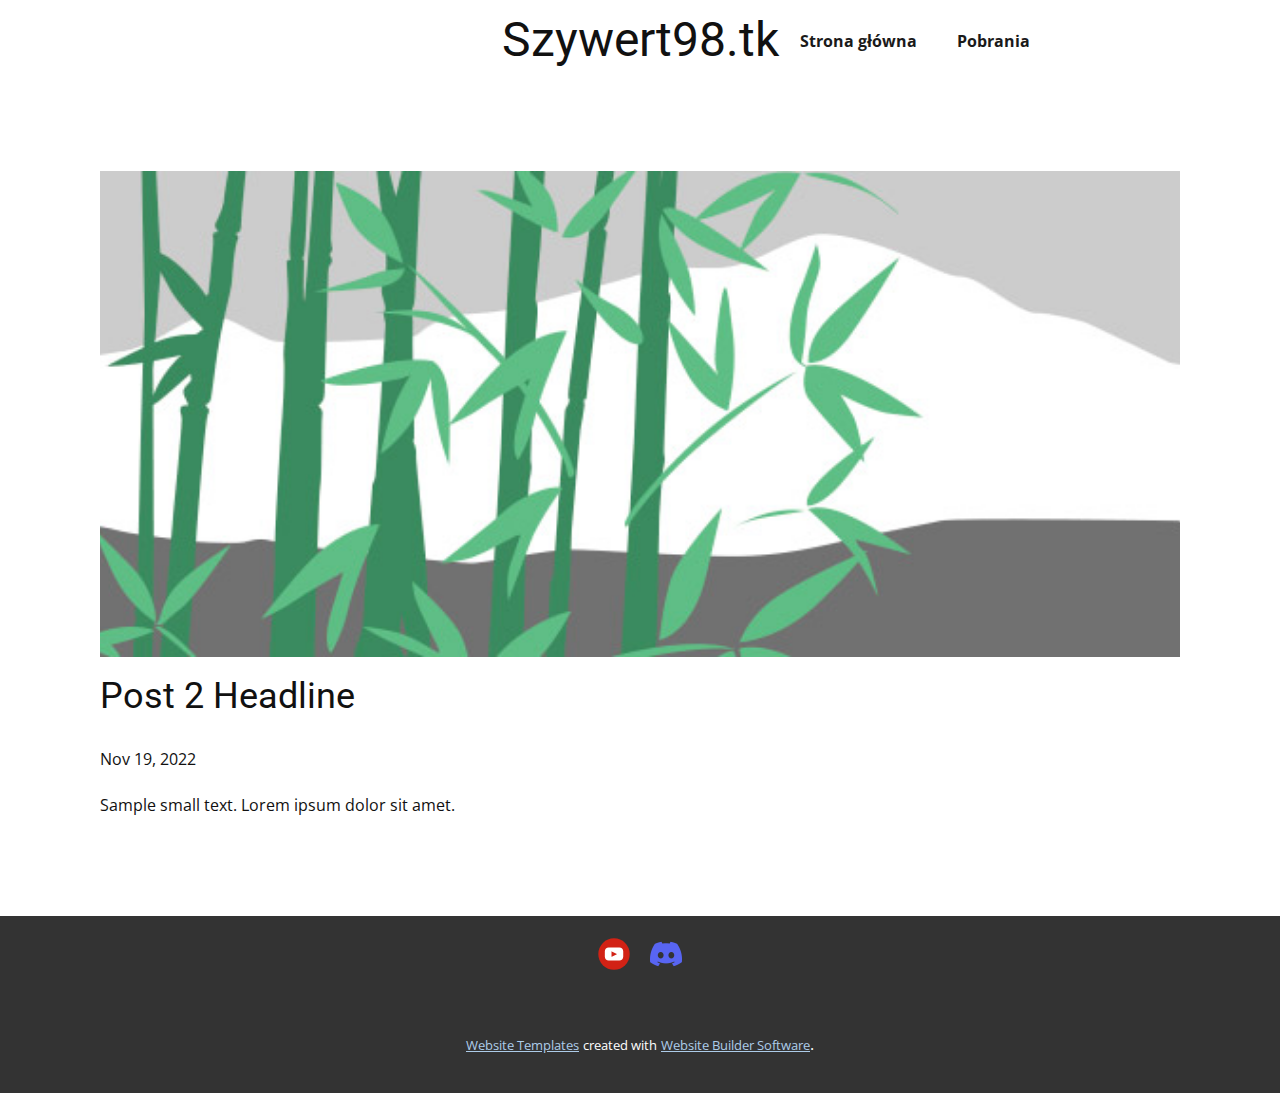
<file: blog/post-1.html>
<!DOCTYPE html>
<html style="font-size: 16px;" lang="en"><head>
    <meta name="viewport" content="width=device-width, initial-scale=1.0">
    <meta charset="utf-8">
    <meta name="keywords" content="Post 1 Headline">
    <meta name="description" content="">
    <title>Post 2 Headline</title>
    <link rel="stylesheet" href="../nicepage.css" media="screen">
<link rel="stylesheet" href="../Post-Template.css" media="screen">
    <script class="u-script" type="text/javascript" src="../jquery.js" defer=""></script>
    <script class="u-script" type="text/javascript" src="../nicepage.js" defer=""></script>
    <meta name="generator" content="Nicepage 4.21.12, nicepage.com">
    <link id="u-theme-google-font" rel="stylesheet" href="https://fonts.googleapis.com/css?family=Roboto:100,100i,300,300i,400,400i,500,500i,700,700i,900,900i|Open+Sans:300,300i,400,400i,500,500i,600,600i,700,700i,800,800i">
    
    
    <script type="application/ld+json">{
		"@context": "http://schema.org",
		"@type": "Organization",
		"name": "",
		"sameAs": [
				"https://www.youtube.com/channel/UCHzYVZ_M2jTCKPaHWZ_G-MQ?view_as=subscriber",
				"https://discord.gg/5DFZTkN4rP"
		]
}</script>
    <meta name="theme-color" content="#478ac9">
  </head>
  <body class="u-body u-xl-mode" data-lang="en"><header class="u-clearfix u-header u-white u-header" id="sec-658c"><div class="u-clearfix u-sheet u-sheet-1">
        <h1 class="u-text u-text-default u-text-1">Szywert98.tk<br>
        </h1>
        <nav class="u-menu u-menu-one-level u-offcanvas u-menu-1">
          <div class="menu-collapse" style="font-size: 1rem; letter-spacing: 0px; font-weight: 700;">
            <a class="u-button-style u-custom-border u-custom-border-color u-custom-borders u-custom-left-right-menu-spacing u-custom-padding-bottom u-custom-text-color u-custom-top-bottom-menu-spacing u-nav-link u-text-active-palette-1-base u-text-hover-palette-2-base" href="#">
              <svg class="u-svg-link" viewBox="0 0 24 24"><use xmlns:xlink="http://www.w3.org/1999/xlink" xlink:href="#menu-hamburger"></use></svg>
              <svg class="u-svg-content" version="1.1" id="menu-hamburger" viewBox="0 0 16 16" x="0px" y="0px" xmlns:xlink="http://www.w3.org/1999/xlink" xmlns="http://www.w3.org/2000/svg"><g><rect y="1" width="16" height="2"></rect><rect y="7" width="16" height="2"></rect><rect y="13" width="16" height="2"></rect>
</g></svg>
            </a>
          </div>
          <div class="u-custom-menu u-nav-container">
            <ul class="u-nav u-spacing-20 u-unstyled u-nav-1"><li class="u-nav-item"><a class="u-button-style u-nav-link u-text-active-palette-1-base u-text-grey-90 u-text-hover-palette-2-base" href="../Home.html" style="padding: 10px;">Strona główna</a>
</li><li class="u-nav-item"><a class="u-button-style u-nav-link u-text-active-palette-1-base u-text-grey-90 u-text-hover-palette-2-base" href="../Pobrania.html" style="padding: 10px;">Pobrania</a>
</li></ul>
          </div>
          <div class="u-custom-menu u-nav-container-collapse">
            <div class="u-black u-container-style u-inner-container-layout u-opacity u-opacity-95 u-sidenav">
              <div class="u-inner-container-layout u-sidenav-overflow">
                <div class="u-menu-close"></div>
                <ul class="u-align-center u-nav u-popupmenu-items u-unstyled u-nav-2"><li class="u-nav-item"><a class="u-button-style u-nav-link" href="../Home.html">Strona główna</a>
</li><li class="u-nav-item"><a class="u-button-style u-nav-link" href="../Pobrania.html">Pobrania</a>
</li></ul>
              </div>
            </div>
            <div class="u-black u-menu-overlay u-opacity u-opacity-70"></div>
          </div>
        </nav>
      </div></header>
    <section class="u-align-center u-clearfix u-section-1" id="sec-96e8">
      <div class="u-clearfix u-sheet u-valign-middle-md u-valign-middle-sm u-valign-middle-xs u-sheet-1"><!--post_details--><!--post_details_options_json--><!--{"source":""}--><!--/post_details_options_json--><!--blog_post-->
        <div class="u-container-style u-expanded-width u-post-details u-post-details-1">
          <div class="u-container-layout u-valign-middle u-container-layout-1"><!--blog_post_image-->
            <img alt="" class="u-blog-control u-expanded-width u-image u-image-default u-image-1" src="../images/68f64b9d.jpeg"><!--/blog_post_image--><!--blog_post_header-->
            <h2 class="u-blog-control u-text u-text-1">Post 2 Headline</h2><!--/blog_post_header--><!--blog_post_metadata-->
            <div class="u-blog-control u-metadata u-metadata-1"><!--blog_post_metadata_date-->
              <span class="u-meta-date u-meta-icon">Nov 19, 2022</span><!--/blog_post_metadata_date--><!--blog_post_metadata_category-->
              <!--/blog_post_metadata_category--><!--blog_post_metadata_comments-->
              <!--/blog_post_metadata_comments-->
            </div><!--/blog_post_metadata--><!--blog_post_content-->
            <div class="u-align-justify u-blog-control u-post-content u-text u-text-2 fr-view">
  Sample small text. Lorem ipsum dolor sit amet.
  </div><!--/blog_post_content-->
          </div>
        </div><!--/blog_post--><!--/post_details-->
      </div>
    </section>
    
    
    <footer class="u-clearfix u-footer u-grey-80" id="sec-6f71"><div class="u-clearfix u-sheet u-sheet-1">
        <div class="u-align-left u-social-icons u-spacing-20 u-social-icons-1">
          <a class="u-social-url" target="_blank" data-type="YouTube" title="YouTube" href="https://www.youtube.com/channel/UCHzYVZ_M2jTCKPaHWZ_G-MQ?view_as=subscriber"><span class="u-icon u-social-icon u-social-youtube u-icon-1"><svg class="u-svg-link" preserveAspectRatio="xMidYMin slice" viewBox="0 0 112 112" style=""><use xmlns:xlink="http://www.w3.org/1999/xlink" xlink:href="#svg-84ec"></use></svg><svg class="u-svg-content" viewBox="0 0 112 112" x="0" y="0" id="svg-84ec"><circle fill="currentColor" cx="56.1" cy="56.1" r="55"></circle><path fill="#FFFFFF" d="M74.9,33.3H37.3c-7.4,0-13.4,6-13.4,13.4v18.8c0,7.4,6,13.4,13.4,13.4h37.6c7.4,0,13.4-6,13.4-13.4V46.7 C88.3,39.3,82.3,33.3,74.9,33.3L74.9,33.3z M65.9,57l-17.6,8.4c-0.5,0.2-1-0.1-1-0.6V47.5c0-0.5,0.6-0.9,1-0.6l17.6,8.9 C66.4,56,66.4,56.8,65.9,57L65.9,57z"></path></svg></span>
          </a>
          <a class="u-social-url" target="_blank" data-type="Custom" title="Discord" href="https://discord.gg/5DFZTkN4rP"><span class="u-file-icon u-icon u-social-custom u-social-icon u-icon-2"><img src="../images/5968756.png" alt=""></span>
          </a>
        </div>
      </div></footer>
    <section class="u-backlink u-clearfix u-grey-80">
      <a class="u-link" href="https://nicepage.com/website-templates" target="_blank">
        <span>Website Templates</span>
      </a>
      <p class="u-text">
        <span>created with</span>
      </p>
      <a class="u-link" href="" target="_blank">
        <span>Website Builder Software</span>
      </a>. 
    </section>
  
</body></html>
</file>
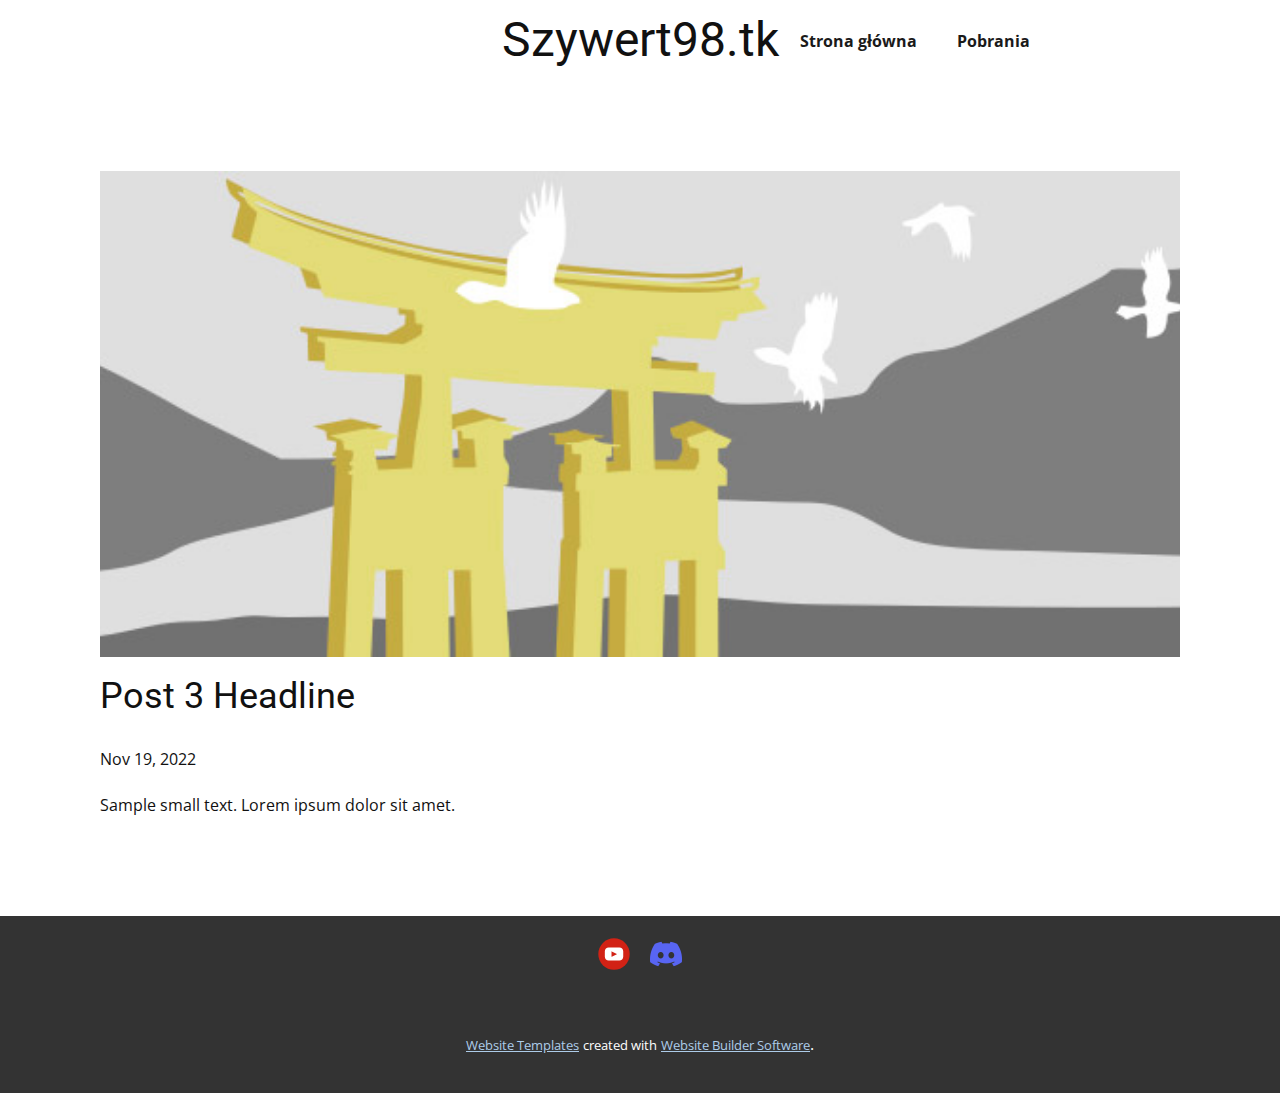
<file: blog/post-2.html>
<!DOCTYPE html>
<html style="font-size: 16px;" lang="en"><head>
    <meta name="viewport" content="width=device-width, initial-scale=1.0">
    <meta charset="utf-8">
    <meta name="keywords" content="Post 1 Headline">
    <meta name="description" content="">
    <title>Post 3 Headline</title>
    <link rel="stylesheet" href="../nicepage.css" media="screen">
<link rel="stylesheet" href="../Post-Template.css" media="screen">
    <script class="u-script" type="text/javascript" src="../jquery.js" defer=""></script>
    <script class="u-script" type="text/javascript" src="../nicepage.js" defer=""></script>
    <meta name="generator" content="Nicepage 4.21.12, nicepage.com">
    <link id="u-theme-google-font" rel="stylesheet" href="https://fonts.googleapis.com/css?family=Roboto:100,100i,300,300i,400,400i,500,500i,700,700i,900,900i|Open+Sans:300,300i,400,400i,500,500i,600,600i,700,700i,800,800i">
    
    
    <script type="application/ld+json">{
		"@context": "http://schema.org",
		"@type": "Organization",
		"name": "",
		"sameAs": [
				"https://www.youtube.com/channel/UCHzYVZ_M2jTCKPaHWZ_G-MQ?view_as=subscriber",
				"https://discord.gg/5DFZTkN4rP"
		]
}</script>
    <meta name="theme-color" content="#478ac9">
  </head>
  <body class="u-body u-xl-mode" data-lang="en"><header class="u-clearfix u-header u-white u-header" id="sec-658c"><div class="u-clearfix u-sheet u-sheet-1">
        <h1 class="u-text u-text-default u-text-1">Szywert98.tk<br>
        </h1>
        <nav class="u-menu u-menu-one-level u-offcanvas u-menu-1">
          <div class="menu-collapse" style="font-size: 1rem; letter-spacing: 0px; font-weight: 700;">
            <a class="u-button-style u-custom-border u-custom-border-color u-custom-borders u-custom-left-right-menu-spacing u-custom-padding-bottom u-custom-text-color u-custom-top-bottom-menu-spacing u-nav-link u-text-active-palette-1-base u-text-hover-palette-2-base" href="#">
              <svg class="u-svg-link" viewBox="0 0 24 24"><use xmlns:xlink="http://www.w3.org/1999/xlink" xlink:href="#menu-hamburger"></use></svg>
              <svg class="u-svg-content" version="1.1" id="menu-hamburger" viewBox="0 0 16 16" x="0px" y="0px" xmlns:xlink="http://www.w3.org/1999/xlink" xmlns="http://www.w3.org/2000/svg"><g><rect y="1" width="16" height="2"></rect><rect y="7" width="16" height="2"></rect><rect y="13" width="16" height="2"></rect>
</g></svg>
            </a>
          </div>
          <div class="u-custom-menu u-nav-container">
            <ul class="u-nav u-spacing-20 u-unstyled u-nav-1"><li class="u-nav-item"><a class="u-button-style u-nav-link u-text-active-palette-1-base u-text-grey-90 u-text-hover-palette-2-base" href="../Home.html" style="padding: 10px;">Strona główna</a>
</li><li class="u-nav-item"><a class="u-button-style u-nav-link u-text-active-palette-1-base u-text-grey-90 u-text-hover-palette-2-base" href="../Pobrania.html" style="padding: 10px;">Pobrania</a>
</li></ul>
          </div>
          <div class="u-custom-menu u-nav-container-collapse">
            <div class="u-black u-container-style u-inner-container-layout u-opacity u-opacity-95 u-sidenav">
              <div class="u-inner-container-layout u-sidenav-overflow">
                <div class="u-menu-close"></div>
                <ul class="u-align-center u-nav u-popupmenu-items u-unstyled u-nav-2"><li class="u-nav-item"><a class="u-button-style u-nav-link" href="../Home.html">Strona główna</a>
</li><li class="u-nav-item"><a class="u-button-style u-nav-link" href="../Pobrania.html">Pobrania</a>
</li></ul>
              </div>
            </div>
            <div class="u-black u-menu-overlay u-opacity u-opacity-70"></div>
          </div>
        </nav>
      </div></header>
    <section class="u-align-center u-clearfix u-section-1" id="sec-96e8">
      <div class="u-clearfix u-sheet u-valign-middle-md u-valign-middle-sm u-valign-middle-xs u-sheet-1"><!--post_details--><!--post_details_options_json--><!--{"source":""}--><!--/post_details_options_json--><!--blog_post-->
        <div class="u-container-style u-expanded-width u-post-details u-post-details-1">
          <div class="u-container-layout u-valign-middle u-container-layout-1"><!--blog_post_image-->
            <img alt="" class="u-blog-control u-expanded-width u-image u-image-default u-image-1" src="../images/8ad73f3c.jpeg"><!--/blog_post_image--><!--blog_post_header-->
            <h2 class="u-blog-control u-text u-text-1">Post 3 Headline</h2><!--/blog_post_header--><!--blog_post_metadata-->
            <div class="u-blog-control u-metadata u-metadata-1"><!--blog_post_metadata_date-->
              <span class="u-meta-date u-meta-icon">Nov 19, 2022</span><!--/blog_post_metadata_date--><!--blog_post_metadata_category-->
              <!--/blog_post_metadata_category--><!--blog_post_metadata_comments-->
              <!--/blog_post_metadata_comments-->
            </div><!--/blog_post_metadata--><!--blog_post_content-->
            <div class="u-align-justify u-blog-control u-post-content u-text u-text-2 fr-view">
  Sample small text. Lorem ipsum dolor sit amet.
  </div><!--/blog_post_content-->
          </div>
        </div><!--/blog_post--><!--/post_details-->
      </div>
    </section>
    
    
    <footer class="u-clearfix u-footer u-grey-80" id="sec-6f71"><div class="u-clearfix u-sheet u-sheet-1">
        <div class="u-align-left u-social-icons u-spacing-20 u-social-icons-1">
          <a class="u-social-url" target="_blank" data-type="YouTube" title="YouTube" href="https://www.youtube.com/channel/UCHzYVZ_M2jTCKPaHWZ_G-MQ?view_as=subscriber"><span class="u-icon u-social-icon u-social-youtube u-icon-1"><svg class="u-svg-link" preserveAspectRatio="xMidYMin slice" viewBox="0 0 112 112" style=""><use xmlns:xlink="http://www.w3.org/1999/xlink" xlink:href="#svg-84ec"></use></svg><svg class="u-svg-content" viewBox="0 0 112 112" x="0" y="0" id="svg-84ec"><circle fill="currentColor" cx="56.1" cy="56.1" r="55"></circle><path fill="#FFFFFF" d="M74.9,33.3H37.3c-7.4,0-13.4,6-13.4,13.4v18.8c0,7.4,6,13.4,13.4,13.4h37.6c7.4,0,13.4-6,13.4-13.4V46.7 C88.3,39.3,82.3,33.3,74.9,33.3L74.9,33.3z M65.9,57l-17.6,8.4c-0.5,0.2-1-0.1-1-0.6V47.5c0-0.5,0.6-0.9,1-0.6l17.6,8.9 C66.4,56,66.4,56.8,65.9,57L65.9,57z"></path></svg></span>
          </a>
          <a class="u-social-url" target="_blank" data-type="Custom" title="Discord" href="https://discord.gg/5DFZTkN4rP"><span class="u-file-icon u-icon u-social-custom u-social-icon u-icon-2"><img src="../images/5968756.png" alt=""></span>
          </a>
        </div>
      </div></footer>
    <section class="u-backlink u-clearfix u-grey-80">
      <a class="u-link" href="https://nicepage.com/website-templates" target="_blank">
        <span>Website Templates</span>
      </a>
      <p class="u-text">
        <span>created with</span>
      </p>
      <a class="u-link" href="" target="_blank">
        <span>Website Builder Software</span>
      </a>. 
    </section>
  
</body></html>
</file>
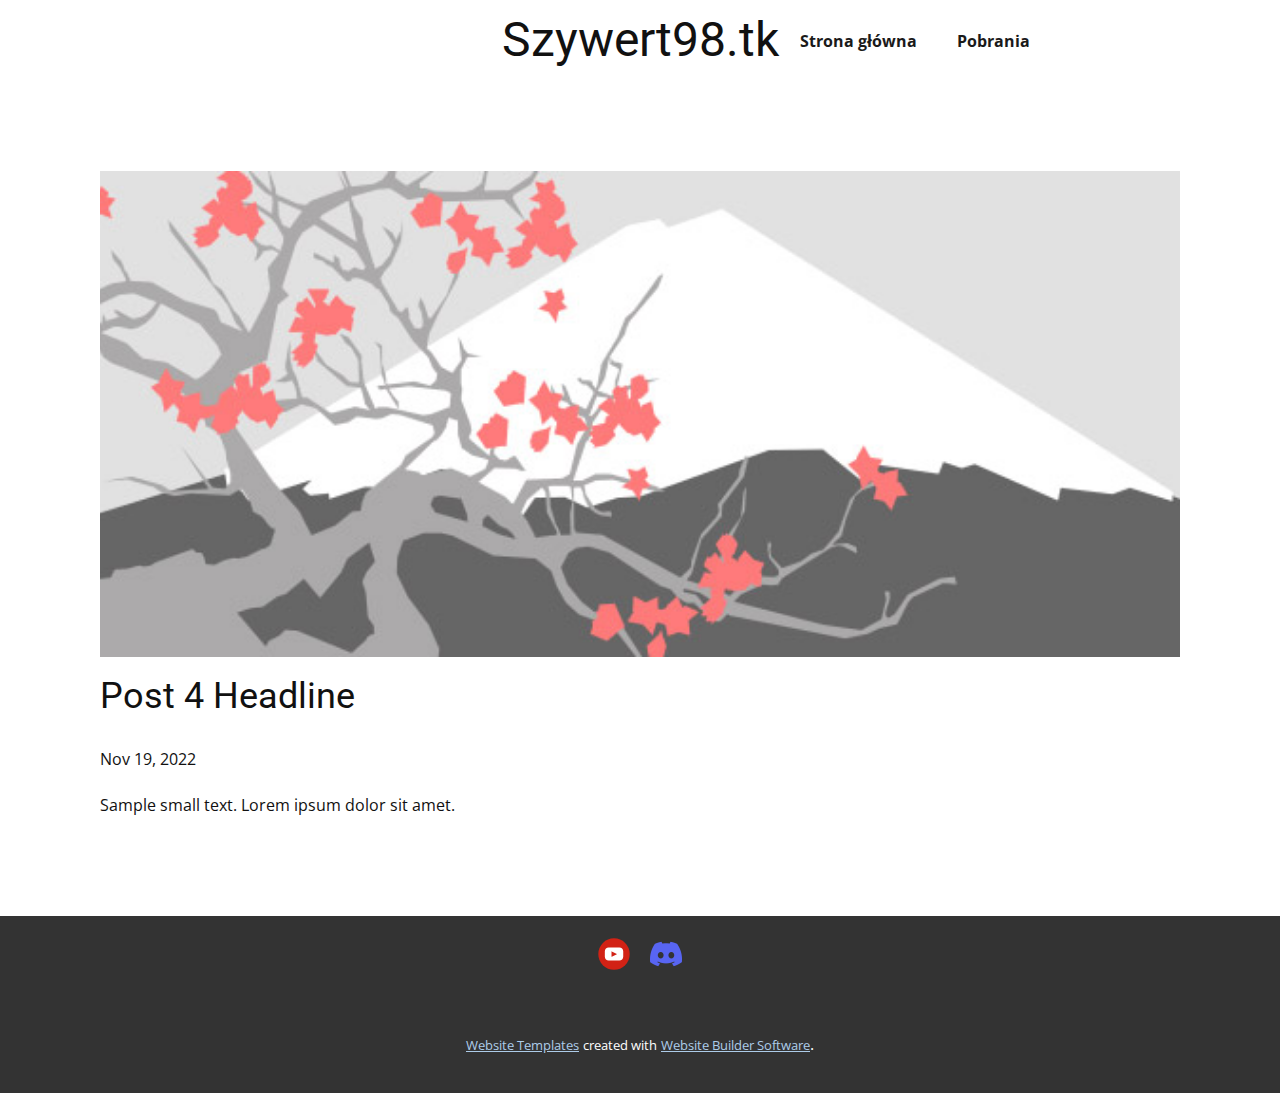
<file: blog/post-3.html>
<!DOCTYPE html>
<html style="font-size: 16px;" lang="en"><head>
    <meta name="viewport" content="width=device-width, initial-scale=1.0">
    <meta charset="utf-8">
    <meta name="keywords" content="Post 1 Headline">
    <meta name="description" content="">
    <title>Post 4 Headline</title>
    <link rel="stylesheet" href="../nicepage.css" media="screen">
<link rel="stylesheet" href="../Post-Template.css" media="screen">
    <script class="u-script" type="text/javascript" src="../jquery.js" defer=""></script>
    <script class="u-script" type="text/javascript" src="../nicepage.js" defer=""></script>
    <meta name="generator" content="Nicepage 4.21.12, nicepage.com">
    <link id="u-theme-google-font" rel="stylesheet" href="https://fonts.googleapis.com/css?family=Roboto:100,100i,300,300i,400,400i,500,500i,700,700i,900,900i|Open+Sans:300,300i,400,400i,500,500i,600,600i,700,700i,800,800i">
    
    
    <script type="application/ld+json">{
		"@context": "http://schema.org",
		"@type": "Organization",
		"name": "",
		"sameAs": [
				"https://www.youtube.com/channel/UCHzYVZ_M2jTCKPaHWZ_G-MQ?view_as=subscriber",
				"https://discord.gg/5DFZTkN4rP"
		]
}</script>
    <meta name="theme-color" content="#478ac9">
  </head>
  <body class="u-body u-xl-mode" data-lang="en"><header class="u-clearfix u-header u-white u-header" id="sec-658c"><div class="u-clearfix u-sheet u-sheet-1">
        <h1 class="u-text u-text-default u-text-1">Szywert98.tk<br>
        </h1>
        <nav class="u-menu u-menu-one-level u-offcanvas u-menu-1">
          <div class="menu-collapse" style="font-size: 1rem; letter-spacing: 0px; font-weight: 700;">
            <a class="u-button-style u-custom-border u-custom-border-color u-custom-borders u-custom-left-right-menu-spacing u-custom-padding-bottom u-custom-text-color u-custom-top-bottom-menu-spacing u-nav-link u-text-active-palette-1-base u-text-hover-palette-2-base" href="#">
              <svg class="u-svg-link" viewBox="0 0 24 24"><use xmlns:xlink="http://www.w3.org/1999/xlink" xlink:href="#menu-hamburger"></use></svg>
              <svg class="u-svg-content" version="1.1" id="menu-hamburger" viewBox="0 0 16 16" x="0px" y="0px" xmlns:xlink="http://www.w3.org/1999/xlink" xmlns="http://www.w3.org/2000/svg"><g><rect y="1" width="16" height="2"></rect><rect y="7" width="16" height="2"></rect><rect y="13" width="16" height="2"></rect>
</g></svg>
            </a>
          </div>
          <div class="u-custom-menu u-nav-container">
            <ul class="u-nav u-spacing-20 u-unstyled u-nav-1"><li class="u-nav-item"><a class="u-button-style u-nav-link u-text-active-palette-1-base u-text-grey-90 u-text-hover-palette-2-base" href="../Home.html" style="padding: 10px;">Strona główna</a>
</li><li class="u-nav-item"><a class="u-button-style u-nav-link u-text-active-palette-1-base u-text-grey-90 u-text-hover-palette-2-base" href="../Pobrania.html" style="padding: 10px;">Pobrania</a>
</li></ul>
          </div>
          <div class="u-custom-menu u-nav-container-collapse">
            <div class="u-black u-container-style u-inner-container-layout u-opacity u-opacity-95 u-sidenav">
              <div class="u-inner-container-layout u-sidenav-overflow">
                <div class="u-menu-close"></div>
                <ul class="u-align-center u-nav u-popupmenu-items u-unstyled u-nav-2"><li class="u-nav-item"><a class="u-button-style u-nav-link" href="../Home.html">Strona główna</a>
</li><li class="u-nav-item"><a class="u-button-style u-nav-link" href="../Pobrania.html">Pobrania</a>
</li></ul>
              </div>
            </div>
            <div class="u-black u-menu-overlay u-opacity u-opacity-70"></div>
          </div>
        </nav>
      </div></header>
    <section class="u-align-center u-clearfix u-section-1" id="sec-96e8">
      <div class="u-clearfix u-sheet u-valign-middle-md u-valign-middle-sm u-valign-middle-xs u-sheet-1"><!--post_details--><!--post_details_options_json--><!--{"source":""}--><!--/post_details_options_json--><!--blog_post-->
        <div class="u-container-style u-expanded-width u-post-details u-post-details-1">
          <div class="u-container-layout u-valign-middle u-container-layout-1"><!--blog_post_image-->
            <img alt="" class="u-blog-control u-expanded-width u-image u-image-default u-image-1" src="../images/0fd3416c.jpeg"><!--/blog_post_image--><!--blog_post_header-->
            <h2 class="u-blog-control u-text u-text-1">Post 4 Headline</h2><!--/blog_post_header--><!--blog_post_metadata-->
            <div class="u-blog-control u-metadata u-metadata-1"><!--blog_post_metadata_date-->
              <span class="u-meta-date u-meta-icon">Nov 19, 2022</span><!--/blog_post_metadata_date--><!--blog_post_metadata_category-->
              <!--/blog_post_metadata_category--><!--blog_post_metadata_comments-->
              <!--/blog_post_metadata_comments-->
            </div><!--/blog_post_metadata--><!--blog_post_content-->
            <div class="u-align-justify u-blog-control u-post-content u-text u-text-2 fr-view">
  Sample small text. Lorem ipsum dolor sit amet.
  </div><!--/blog_post_content-->
          </div>
        </div><!--/blog_post--><!--/post_details-->
      </div>
    </section>
    
    
    <footer class="u-clearfix u-footer u-grey-80" id="sec-6f71"><div class="u-clearfix u-sheet u-sheet-1">
        <div class="u-align-left u-social-icons u-spacing-20 u-social-icons-1">
          <a class="u-social-url" target="_blank" data-type="YouTube" title="YouTube" href="https://www.youtube.com/channel/UCHzYVZ_M2jTCKPaHWZ_G-MQ?view_as=subscriber"><span class="u-icon u-social-icon u-social-youtube u-icon-1"><svg class="u-svg-link" preserveAspectRatio="xMidYMin slice" viewBox="0 0 112 112" style=""><use xmlns:xlink="http://www.w3.org/1999/xlink" xlink:href="#svg-84ec"></use></svg><svg class="u-svg-content" viewBox="0 0 112 112" x="0" y="0" id="svg-84ec"><circle fill="currentColor" cx="56.1" cy="56.1" r="55"></circle><path fill="#FFFFFF" d="M74.9,33.3H37.3c-7.4,0-13.4,6-13.4,13.4v18.8c0,7.4,6,13.4,13.4,13.4h37.6c7.4,0,13.4-6,13.4-13.4V46.7 C88.3,39.3,82.3,33.3,74.9,33.3L74.9,33.3z M65.9,57l-17.6,8.4c-0.5,0.2-1-0.1-1-0.6V47.5c0-0.5,0.6-0.9,1-0.6l17.6,8.9 C66.4,56,66.4,56.8,65.9,57L65.9,57z"></path></svg></span>
          </a>
          <a class="u-social-url" target="_blank" data-type="Custom" title="Discord" href="https://discord.gg/5DFZTkN4rP"><span class="u-file-icon u-icon u-social-custom u-social-icon u-icon-2"><img src="../images/5968756.png" alt=""></span>
          </a>
        </div>
      </div></footer>
    <section class="u-backlink u-clearfix u-grey-80">
      <a class="u-link" href="https://nicepage.com/website-templates" target="_blank">
        <span>Website Templates</span>
      </a>
      <p class="u-text">
        <span>created with</span>
      </p>
      <a class="u-link" href="" target="_blank">
        <span>Website Builder Software</span>
      </a>. 
    </section>
  
</body></html>
</file>
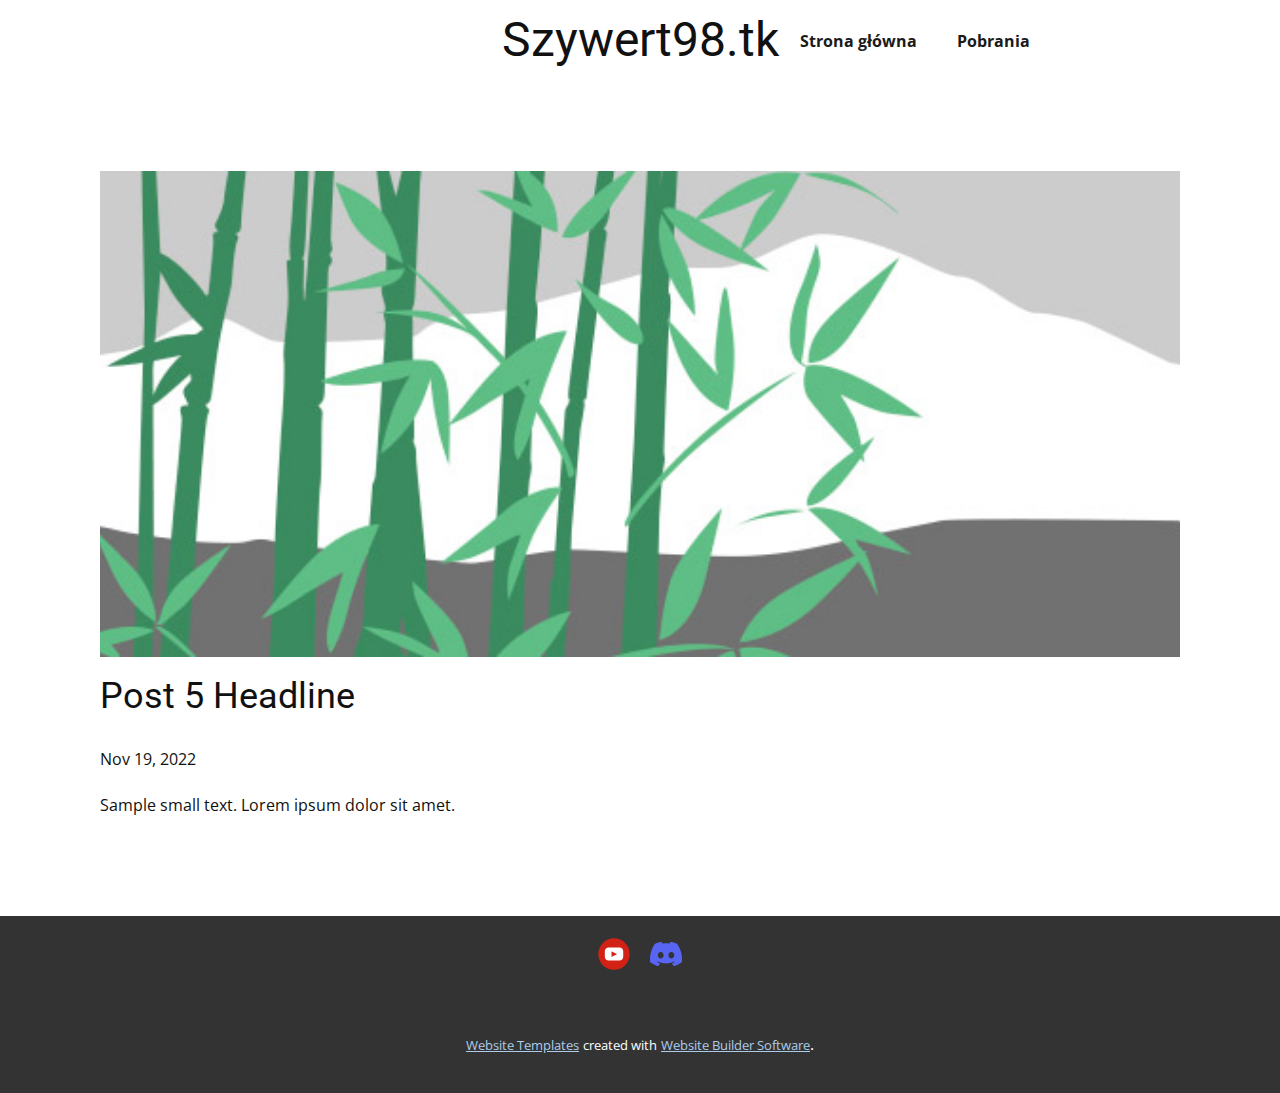
<file: blog/post-4.html>
<!DOCTYPE html>
<html style="font-size: 16px;" lang="en"><head>
    <meta name="viewport" content="width=device-width, initial-scale=1.0">
    <meta charset="utf-8">
    <meta name="keywords" content="Post 1 Headline">
    <meta name="description" content="">
    <title>Post 5 Headline</title>
    <link rel="stylesheet" href="../nicepage.css" media="screen">
<link rel="stylesheet" href="../Post-Template.css" media="screen">
    <script class="u-script" type="text/javascript" src="../jquery.js" defer=""></script>
    <script class="u-script" type="text/javascript" src="../nicepage.js" defer=""></script>
    <meta name="generator" content="Nicepage 4.21.12, nicepage.com">
    <link id="u-theme-google-font" rel="stylesheet" href="https://fonts.googleapis.com/css?family=Roboto:100,100i,300,300i,400,400i,500,500i,700,700i,900,900i|Open+Sans:300,300i,400,400i,500,500i,600,600i,700,700i,800,800i">
    
    
    <script type="application/ld+json">{
		"@context": "http://schema.org",
		"@type": "Organization",
		"name": "",
		"sameAs": [
				"https://www.youtube.com/channel/UCHzYVZ_M2jTCKPaHWZ_G-MQ?view_as=subscriber",
				"https://discord.gg/5DFZTkN4rP"
		]
}</script>
    <meta name="theme-color" content="#478ac9">
  </head>
  <body class="u-body u-xl-mode" data-lang="en"><header class="u-clearfix u-header u-white u-header" id="sec-658c"><div class="u-clearfix u-sheet u-sheet-1">
        <h1 class="u-text u-text-default u-text-1">Szywert98.tk<br>
        </h1>
        <nav class="u-menu u-menu-one-level u-offcanvas u-menu-1">
          <div class="menu-collapse" style="font-size: 1rem; letter-spacing: 0px; font-weight: 700;">
            <a class="u-button-style u-custom-border u-custom-border-color u-custom-borders u-custom-left-right-menu-spacing u-custom-padding-bottom u-custom-text-color u-custom-top-bottom-menu-spacing u-nav-link u-text-active-palette-1-base u-text-hover-palette-2-base" href="#">
              <svg class="u-svg-link" viewBox="0 0 24 24"><use xmlns:xlink="http://www.w3.org/1999/xlink" xlink:href="#menu-hamburger"></use></svg>
              <svg class="u-svg-content" version="1.1" id="menu-hamburger" viewBox="0 0 16 16" x="0px" y="0px" xmlns:xlink="http://www.w3.org/1999/xlink" xmlns="http://www.w3.org/2000/svg"><g><rect y="1" width="16" height="2"></rect><rect y="7" width="16" height="2"></rect><rect y="13" width="16" height="2"></rect>
</g></svg>
            </a>
          </div>
          <div class="u-custom-menu u-nav-container">
            <ul class="u-nav u-spacing-20 u-unstyled u-nav-1"><li class="u-nav-item"><a class="u-button-style u-nav-link u-text-active-palette-1-base u-text-grey-90 u-text-hover-palette-2-base" href="../Home.html" style="padding: 10px;">Strona główna</a>
</li><li class="u-nav-item"><a class="u-button-style u-nav-link u-text-active-palette-1-base u-text-grey-90 u-text-hover-palette-2-base" href="../Pobrania.html" style="padding: 10px;">Pobrania</a>
</li></ul>
          </div>
          <div class="u-custom-menu u-nav-container-collapse">
            <div class="u-black u-container-style u-inner-container-layout u-opacity u-opacity-95 u-sidenav">
              <div class="u-inner-container-layout u-sidenav-overflow">
                <div class="u-menu-close"></div>
                <ul class="u-align-center u-nav u-popupmenu-items u-unstyled u-nav-2"><li class="u-nav-item"><a class="u-button-style u-nav-link" href="../Home.html">Strona główna</a>
</li><li class="u-nav-item"><a class="u-button-style u-nav-link" href="../Pobrania.html">Pobrania</a>
</li></ul>
              </div>
            </div>
            <div class="u-black u-menu-overlay u-opacity u-opacity-70"></div>
          </div>
        </nav>
      </div></header>
    <section class="u-align-center u-clearfix u-section-1" id="sec-96e8">
      <div class="u-clearfix u-sheet u-valign-middle-md u-valign-middle-sm u-valign-middle-xs u-sheet-1"><!--post_details--><!--post_details_options_json--><!--{"source":""}--><!--/post_details_options_json--><!--blog_post-->
        <div class="u-container-style u-expanded-width u-post-details u-post-details-1">
          <div class="u-container-layout u-valign-middle u-container-layout-1"><!--blog_post_image-->
            <img alt="" class="u-blog-control u-expanded-width u-image u-image-default u-image-1" src="../images/68f64b9d.jpeg"><!--/blog_post_image--><!--blog_post_header-->
            <h2 class="u-blog-control u-text u-text-1">Post 5 Headline</h2><!--/blog_post_header--><!--blog_post_metadata-->
            <div class="u-blog-control u-metadata u-metadata-1"><!--blog_post_metadata_date-->
              <span class="u-meta-date u-meta-icon">Nov 19, 2022</span><!--/blog_post_metadata_date--><!--blog_post_metadata_category-->
              <!--/blog_post_metadata_category--><!--blog_post_metadata_comments-->
              <!--/blog_post_metadata_comments-->
            </div><!--/blog_post_metadata--><!--blog_post_content-->
            <div class="u-align-justify u-blog-control u-post-content u-text u-text-2 fr-view">
  Sample small text. Lorem ipsum dolor sit amet.
  </div><!--/blog_post_content-->
          </div>
        </div><!--/blog_post--><!--/post_details-->
      </div>
    </section>
    
    
    <footer class="u-clearfix u-footer u-grey-80" id="sec-6f71"><div class="u-clearfix u-sheet u-sheet-1">
        <div class="u-align-left u-social-icons u-spacing-20 u-social-icons-1">
          <a class="u-social-url" target="_blank" data-type="YouTube" title="YouTube" href="https://www.youtube.com/channel/UCHzYVZ_M2jTCKPaHWZ_G-MQ?view_as=subscriber"><span class="u-icon u-social-icon u-social-youtube u-icon-1"><svg class="u-svg-link" preserveAspectRatio="xMidYMin slice" viewBox="0 0 112 112" style=""><use xmlns:xlink="http://www.w3.org/1999/xlink" xlink:href="#svg-84ec"></use></svg><svg class="u-svg-content" viewBox="0 0 112 112" x="0" y="0" id="svg-84ec"><circle fill="currentColor" cx="56.1" cy="56.1" r="55"></circle><path fill="#FFFFFF" d="M74.9,33.3H37.3c-7.4,0-13.4,6-13.4,13.4v18.8c0,7.4,6,13.4,13.4,13.4h37.6c7.4,0,13.4-6,13.4-13.4V46.7 C88.3,39.3,82.3,33.3,74.9,33.3L74.9,33.3z M65.9,57l-17.6,8.4c-0.5,0.2-1-0.1-1-0.6V47.5c0-0.5,0.6-0.9,1-0.6l17.6,8.9 C66.4,56,66.4,56.8,65.9,57L65.9,57z"></path></svg></span>
          </a>
          <a class="u-social-url" target="_blank" data-type="Custom" title="Discord" href="https://discord.gg/5DFZTkN4rP"><span class="u-file-icon u-icon u-social-custom u-social-icon u-icon-2"><img src="../images/5968756.png" alt=""></span>
          </a>
        </div>
      </div></footer>
    <section class="u-backlink u-clearfix u-grey-80">
      <a class="u-link" href="https://nicepage.com/website-templates" target="_blank">
        <span>Website Templates</span>
      </a>
      <p class="u-text">
        <span>created with</span>
      </p>
      <a class="u-link" href="" target="_blank">
        <span>Website Builder Software</span>
      </a>. 
    </section>
  
</body></html>
</file>
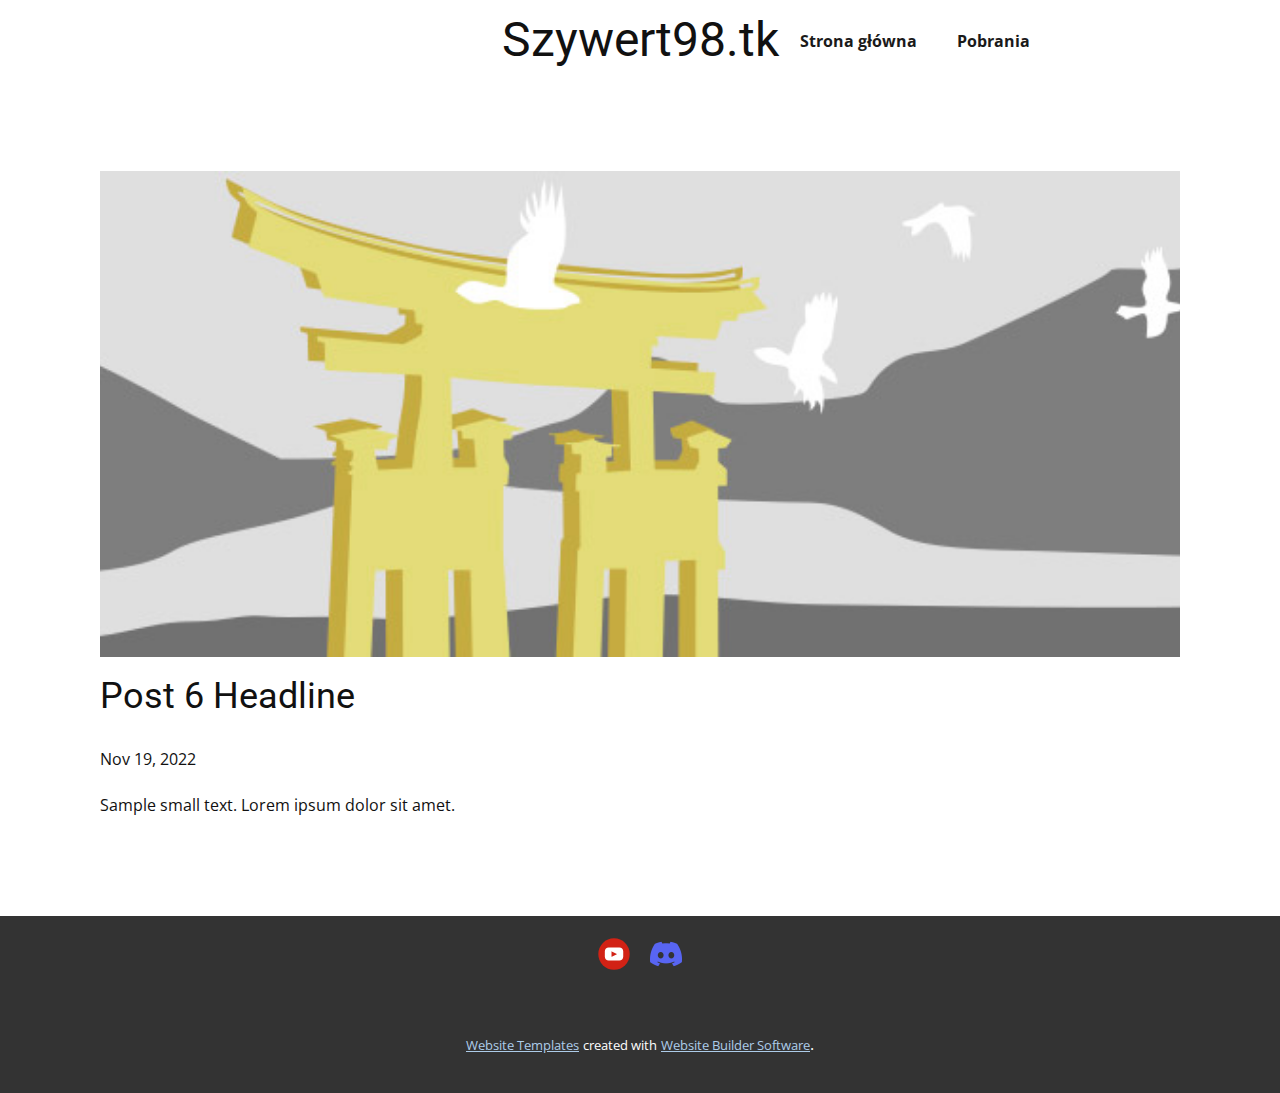
<file: blog/post-5.html>
<!DOCTYPE html>
<html style="font-size: 16px;" lang="en"><head>
    <meta name="viewport" content="width=device-width, initial-scale=1.0">
    <meta charset="utf-8">
    <meta name="keywords" content="Post 1 Headline">
    <meta name="description" content="">
    <title>Post 6 Headline</title>
    <link rel="stylesheet" href="../nicepage.css" media="screen">
<link rel="stylesheet" href="../Post-Template.css" media="screen">
    <script class="u-script" type="text/javascript" src="../jquery.js" defer=""></script>
    <script class="u-script" type="text/javascript" src="../nicepage.js" defer=""></script>
    <meta name="generator" content="Nicepage 4.21.12, nicepage.com">
    <link id="u-theme-google-font" rel="stylesheet" href="https://fonts.googleapis.com/css?family=Roboto:100,100i,300,300i,400,400i,500,500i,700,700i,900,900i|Open+Sans:300,300i,400,400i,500,500i,600,600i,700,700i,800,800i">
    
    
    <script type="application/ld+json">{
		"@context": "http://schema.org",
		"@type": "Organization",
		"name": "",
		"sameAs": [
				"https://www.youtube.com/channel/UCHzYVZ_M2jTCKPaHWZ_G-MQ?view_as=subscriber",
				"https://discord.gg/5DFZTkN4rP"
		]
}</script>
    <meta name="theme-color" content="#478ac9">
  </head>
  <body class="u-body u-xl-mode" data-lang="en"><header class="u-clearfix u-header u-white u-header" id="sec-658c"><div class="u-clearfix u-sheet u-sheet-1">
        <h1 class="u-text u-text-default u-text-1">Szywert98.tk<br>
        </h1>
        <nav class="u-menu u-menu-one-level u-offcanvas u-menu-1">
          <div class="menu-collapse" style="font-size: 1rem; letter-spacing: 0px; font-weight: 700;">
            <a class="u-button-style u-custom-border u-custom-border-color u-custom-borders u-custom-left-right-menu-spacing u-custom-padding-bottom u-custom-text-color u-custom-top-bottom-menu-spacing u-nav-link u-text-active-palette-1-base u-text-hover-palette-2-base" href="#">
              <svg class="u-svg-link" viewBox="0 0 24 24"><use xmlns:xlink="http://www.w3.org/1999/xlink" xlink:href="#menu-hamburger"></use></svg>
              <svg class="u-svg-content" version="1.1" id="menu-hamburger" viewBox="0 0 16 16" x="0px" y="0px" xmlns:xlink="http://www.w3.org/1999/xlink" xmlns="http://www.w3.org/2000/svg"><g><rect y="1" width="16" height="2"></rect><rect y="7" width="16" height="2"></rect><rect y="13" width="16" height="2"></rect>
</g></svg>
            </a>
          </div>
          <div class="u-custom-menu u-nav-container">
            <ul class="u-nav u-spacing-20 u-unstyled u-nav-1"><li class="u-nav-item"><a class="u-button-style u-nav-link u-text-active-palette-1-base u-text-grey-90 u-text-hover-palette-2-base" href="../Home.html" style="padding: 10px;">Strona główna</a>
</li><li class="u-nav-item"><a class="u-button-style u-nav-link u-text-active-palette-1-base u-text-grey-90 u-text-hover-palette-2-base" href="../Pobrania.html" style="padding: 10px;">Pobrania</a>
</li></ul>
          </div>
          <div class="u-custom-menu u-nav-container-collapse">
            <div class="u-black u-container-style u-inner-container-layout u-opacity u-opacity-95 u-sidenav">
              <div class="u-inner-container-layout u-sidenav-overflow">
                <div class="u-menu-close"></div>
                <ul class="u-align-center u-nav u-popupmenu-items u-unstyled u-nav-2"><li class="u-nav-item"><a class="u-button-style u-nav-link" href="../Home.html">Strona główna</a>
</li><li class="u-nav-item"><a class="u-button-style u-nav-link" href="../Pobrania.html">Pobrania</a>
</li></ul>
              </div>
            </div>
            <div class="u-black u-menu-overlay u-opacity u-opacity-70"></div>
          </div>
        </nav>
      </div></header>
    <section class="u-align-center u-clearfix u-section-1" id="sec-96e8">
      <div class="u-clearfix u-sheet u-valign-middle-md u-valign-middle-sm u-valign-middle-xs u-sheet-1"><!--post_details--><!--post_details_options_json--><!--{"source":""}--><!--/post_details_options_json--><!--blog_post-->
        <div class="u-container-style u-expanded-width u-post-details u-post-details-1">
          <div class="u-container-layout u-valign-middle u-container-layout-1"><!--blog_post_image-->
            <img alt="" class="u-blog-control u-expanded-width u-image u-image-default u-image-1" src="../images/8ad73f3c.jpeg"><!--/blog_post_image--><!--blog_post_header-->
            <h2 class="u-blog-control u-text u-text-1">Post 6 Headline</h2><!--/blog_post_header--><!--blog_post_metadata-->
            <div class="u-blog-control u-metadata u-metadata-1"><!--blog_post_metadata_date-->
              <span class="u-meta-date u-meta-icon">Nov 19, 2022</span><!--/blog_post_metadata_date--><!--blog_post_metadata_category-->
              <!--/blog_post_metadata_category--><!--blog_post_metadata_comments-->
              <!--/blog_post_metadata_comments-->
            </div><!--/blog_post_metadata--><!--blog_post_content-->
            <div class="u-align-justify u-blog-control u-post-content u-text u-text-2 fr-view">
  Sample small text. Lorem ipsum dolor sit amet.
  </div><!--/blog_post_content-->
          </div>
        </div><!--/blog_post--><!--/post_details-->
      </div>
    </section>
    
    
    <footer class="u-clearfix u-footer u-grey-80" id="sec-6f71"><div class="u-clearfix u-sheet u-sheet-1">
        <div class="u-align-left u-social-icons u-spacing-20 u-social-icons-1">
          <a class="u-social-url" target="_blank" data-type="YouTube" title="YouTube" href="https://www.youtube.com/channel/UCHzYVZ_M2jTCKPaHWZ_G-MQ?view_as=subscriber"><span class="u-icon u-social-icon u-social-youtube u-icon-1"><svg class="u-svg-link" preserveAspectRatio="xMidYMin slice" viewBox="0 0 112 112" style=""><use xmlns:xlink="http://www.w3.org/1999/xlink" xlink:href="#svg-84ec"></use></svg><svg class="u-svg-content" viewBox="0 0 112 112" x="0" y="0" id="svg-84ec"><circle fill="currentColor" cx="56.1" cy="56.1" r="55"></circle><path fill="#FFFFFF" d="M74.9,33.3H37.3c-7.4,0-13.4,6-13.4,13.4v18.8c0,7.4,6,13.4,13.4,13.4h37.6c7.4,0,13.4-6,13.4-13.4V46.7 C88.3,39.3,82.3,33.3,74.9,33.3L74.9,33.3z M65.9,57l-17.6,8.4c-0.5,0.2-1-0.1-1-0.6V47.5c0-0.5,0.6-0.9,1-0.6l17.6,8.9 C66.4,56,66.4,56.8,65.9,57L65.9,57z"></path></svg></span>
          </a>
          <a class="u-social-url" target="_blank" data-type="Custom" title="Discord" href="https://discord.gg/5DFZTkN4rP"><span class="u-file-icon u-icon u-social-custom u-social-icon u-icon-2"><img src="../images/5968756.png" alt=""></span>
          </a>
        </div>
      </div></footer>
    <section class="u-backlink u-clearfix u-grey-80">
      <a class="u-link" href="https://nicepage.com/website-templates" target="_blank">
        <span>Website Templates</span>
      </a>
      <p class="u-text">
        <span>created with</span>
      </p>
      <a class="u-link" href="" target="_blank">
        <span>Website Builder Software</span>
      </a>. 
    </section>
  
</body></html>
</file>
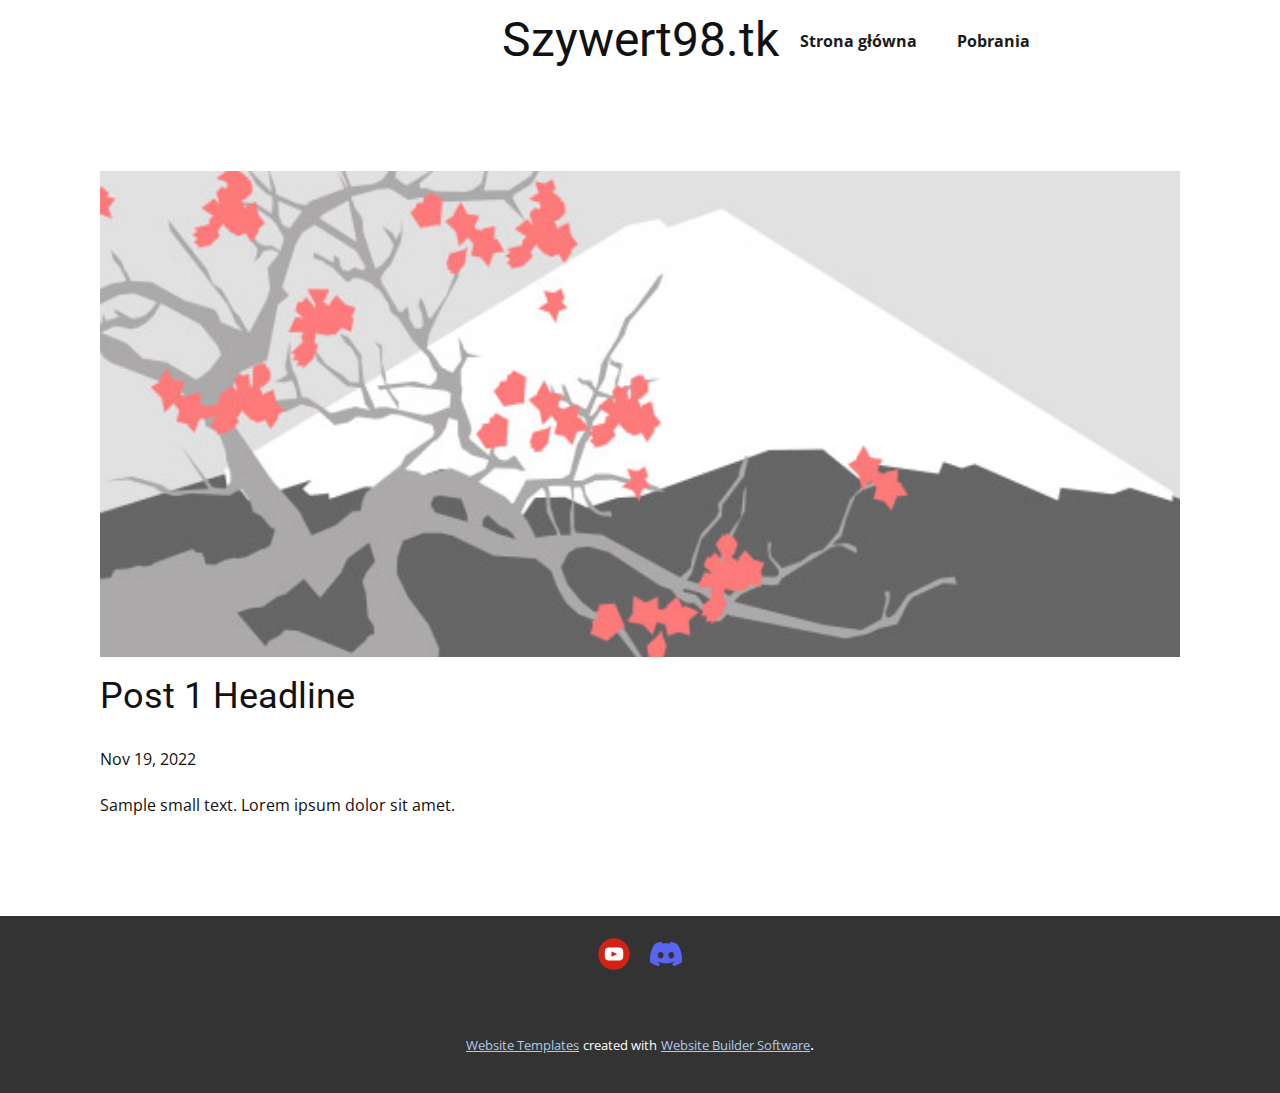
<file: blog/post.html>
<!DOCTYPE html>
<html style="font-size: 16px;" lang="en"><head>
    <meta name="viewport" content="width=device-width, initial-scale=1.0">
    <meta charset="utf-8">
    <meta name="keywords" content="Post 1 Headline">
    <meta name="description" content="">
    <title>Post 1 Headline</title>
    <link rel="stylesheet" href="../nicepage.css" media="screen">
<link rel="stylesheet" href="../Post-Template.css" media="screen">
    <script class="u-script" type="text/javascript" src="../jquery.js" defer=""></script>
    <script class="u-script" type="text/javascript" src="../nicepage.js" defer=""></script>
    <meta name="generator" content="Nicepage 4.21.12, nicepage.com">
    <link id="u-theme-google-font" rel="stylesheet" href="https://fonts.googleapis.com/css?family=Roboto:100,100i,300,300i,400,400i,500,500i,700,700i,900,900i|Open+Sans:300,300i,400,400i,500,500i,600,600i,700,700i,800,800i">
    
    
    <script type="application/ld+json">{
		"@context": "http://schema.org",
		"@type": "Organization",
		"name": "",
		"sameAs": [
				"https://www.youtube.com/channel/UCHzYVZ_M2jTCKPaHWZ_G-MQ?view_as=subscriber",
				"https://discord.gg/5DFZTkN4rP"
		]
}</script>
    <meta name="theme-color" content="#478ac9">
  </head>
  <body class="u-body u-xl-mode" data-lang="en"><header class="u-clearfix u-header u-white u-header" id="sec-658c"><div class="u-clearfix u-sheet u-sheet-1">
        <h1 class="u-text u-text-default u-text-1">Szywert98.tk<br>
        </h1>
        <nav class="u-menu u-menu-one-level u-offcanvas u-menu-1">
          <div class="menu-collapse" style="font-size: 1rem; letter-spacing: 0px; font-weight: 700;">
            <a class="u-button-style u-custom-border u-custom-border-color u-custom-borders u-custom-left-right-menu-spacing u-custom-padding-bottom u-custom-text-color u-custom-top-bottom-menu-spacing u-nav-link u-text-active-palette-1-base u-text-hover-palette-2-base" href="#">
              <svg class="u-svg-link" viewBox="0 0 24 24"><use xmlns:xlink="http://www.w3.org/1999/xlink" xlink:href="#menu-hamburger"></use></svg>
              <svg class="u-svg-content" version="1.1" id="menu-hamburger" viewBox="0 0 16 16" x="0px" y="0px" xmlns:xlink="http://www.w3.org/1999/xlink" xmlns="http://www.w3.org/2000/svg"><g><rect y="1" width="16" height="2"></rect><rect y="7" width="16" height="2"></rect><rect y="13" width="16" height="2"></rect>
</g></svg>
            </a>
          </div>
          <div class="u-custom-menu u-nav-container">
            <ul class="u-nav u-spacing-20 u-unstyled u-nav-1"><li class="u-nav-item"><a class="u-button-style u-nav-link u-text-active-palette-1-base u-text-grey-90 u-text-hover-palette-2-base" href="../Home.html" style="padding: 10px;">Strona główna</a>
</li><li class="u-nav-item"><a class="u-button-style u-nav-link u-text-active-palette-1-base u-text-grey-90 u-text-hover-palette-2-base" href="../Pobrania.html" style="padding: 10px;">Pobrania</a>
</li></ul>
          </div>
          <div class="u-custom-menu u-nav-container-collapse">
            <div class="u-black u-container-style u-inner-container-layout u-opacity u-opacity-95 u-sidenav">
              <div class="u-inner-container-layout u-sidenav-overflow">
                <div class="u-menu-close"></div>
                <ul class="u-align-center u-nav u-popupmenu-items u-unstyled u-nav-2"><li class="u-nav-item"><a class="u-button-style u-nav-link" href="../Home.html">Strona główna</a>
</li><li class="u-nav-item"><a class="u-button-style u-nav-link" href="../Pobrania.html">Pobrania</a>
</li></ul>
              </div>
            </div>
            <div class="u-black u-menu-overlay u-opacity u-opacity-70"></div>
          </div>
        </nav>
      </div></header>
    <section class="u-align-center u-clearfix u-section-1" id="sec-96e8">
      <div class="u-clearfix u-sheet u-valign-middle-md u-valign-middle-sm u-valign-middle-xs u-sheet-1"><!--post_details--><!--post_details_options_json--><!--{"source":""}--><!--/post_details_options_json--><!--blog_post-->
        <div class="u-container-style u-expanded-width u-post-details u-post-details-1">
          <div class="u-container-layout u-valign-middle u-container-layout-1"><!--blog_post_image-->
            <img alt="" class="u-blog-control u-expanded-width u-image u-image-default u-image-1" src="../images/0fd3416c.jpeg"><!--/blog_post_image--><!--blog_post_header-->
            <h2 class="u-blog-control u-text u-text-1">Post 1 Headline</h2><!--/blog_post_header--><!--blog_post_metadata-->
            <div class="u-blog-control u-metadata u-metadata-1"><!--blog_post_metadata_date-->
              <span class="u-meta-date u-meta-icon">Nov 19, 2022</span><!--/blog_post_metadata_date--><!--blog_post_metadata_category-->
              <!--/blog_post_metadata_category--><!--blog_post_metadata_comments-->
              <!--/blog_post_metadata_comments-->
            </div><!--/blog_post_metadata--><!--blog_post_content-->
            <div class="u-align-justify u-blog-control u-post-content u-text u-text-2 fr-view">
  Sample small text. Lorem ipsum dolor sit amet.
  </div><!--/blog_post_content-->
          </div>
        </div><!--/blog_post--><!--/post_details-->
      </div>
    </section>
    
    
    <footer class="u-clearfix u-footer u-grey-80" id="sec-6f71"><div class="u-clearfix u-sheet u-sheet-1">
        <div class="u-align-left u-social-icons u-spacing-20 u-social-icons-1">
          <a class="u-social-url" target="_blank" data-type="YouTube" title="YouTube" href="https://www.youtube.com/channel/UCHzYVZ_M2jTCKPaHWZ_G-MQ?view_as=subscriber"><span class="u-icon u-social-icon u-social-youtube u-icon-1"><svg class="u-svg-link" preserveAspectRatio="xMidYMin slice" viewBox="0 0 112 112" style=""><use xmlns:xlink="http://www.w3.org/1999/xlink" xlink:href="#svg-84ec"></use></svg><svg class="u-svg-content" viewBox="0 0 112 112" x="0" y="0" id="svg-84ec"><circle fill="currentColor" cx="56.1" cy="56.1" r="55"></circle><path fill="#FFFFFF" d="M74.9,33.3H37.3c-7.4,0-13.4,6-13.4,13.4v18.8c0,7.4,6,13.4,13.4,13.4h37.6c7.4,0,13.4-6,13.4-13.4V46.7 C88.3,39.3,82.3,33.3,74.9,33.3L74.9,33.3z M65.9,57l-17.6,8.4c-0.5,0.2-1-0.1-1-0.6V47.5c0-0.5,0.6-0.9,1-0.6l17.6,8.9 C66.4,56,66.4,56.8,65.9,57L65.9,57z"></path></svg></span>
          </a>
          <a class="u-social-url" target="_blank" data-type="Custom" title="Discord" href="https://discord.gg/5DFZTkN4rP"><span class="u-file-icon u-icon u-social-custom u-social-icon u-icon-2"><img src="../images/5968756.png" alt=""></span>
          </a>
        </div>
      </div></footer>
    <section class="u-backlink u-clearfix u-grey-80">
      <a class="u-link" href="https://nicepage.com/website-templates" target="_blank">
        <span>Website Templates</span>
      </a>
      <p class="u-text">
        <span>created with</span>
      </p>
      <a class="u-link" href="" target="_blank">
        <span>Website Builder Software</span>
      </a>. 
    </section>
  
</body></html>
</file>
